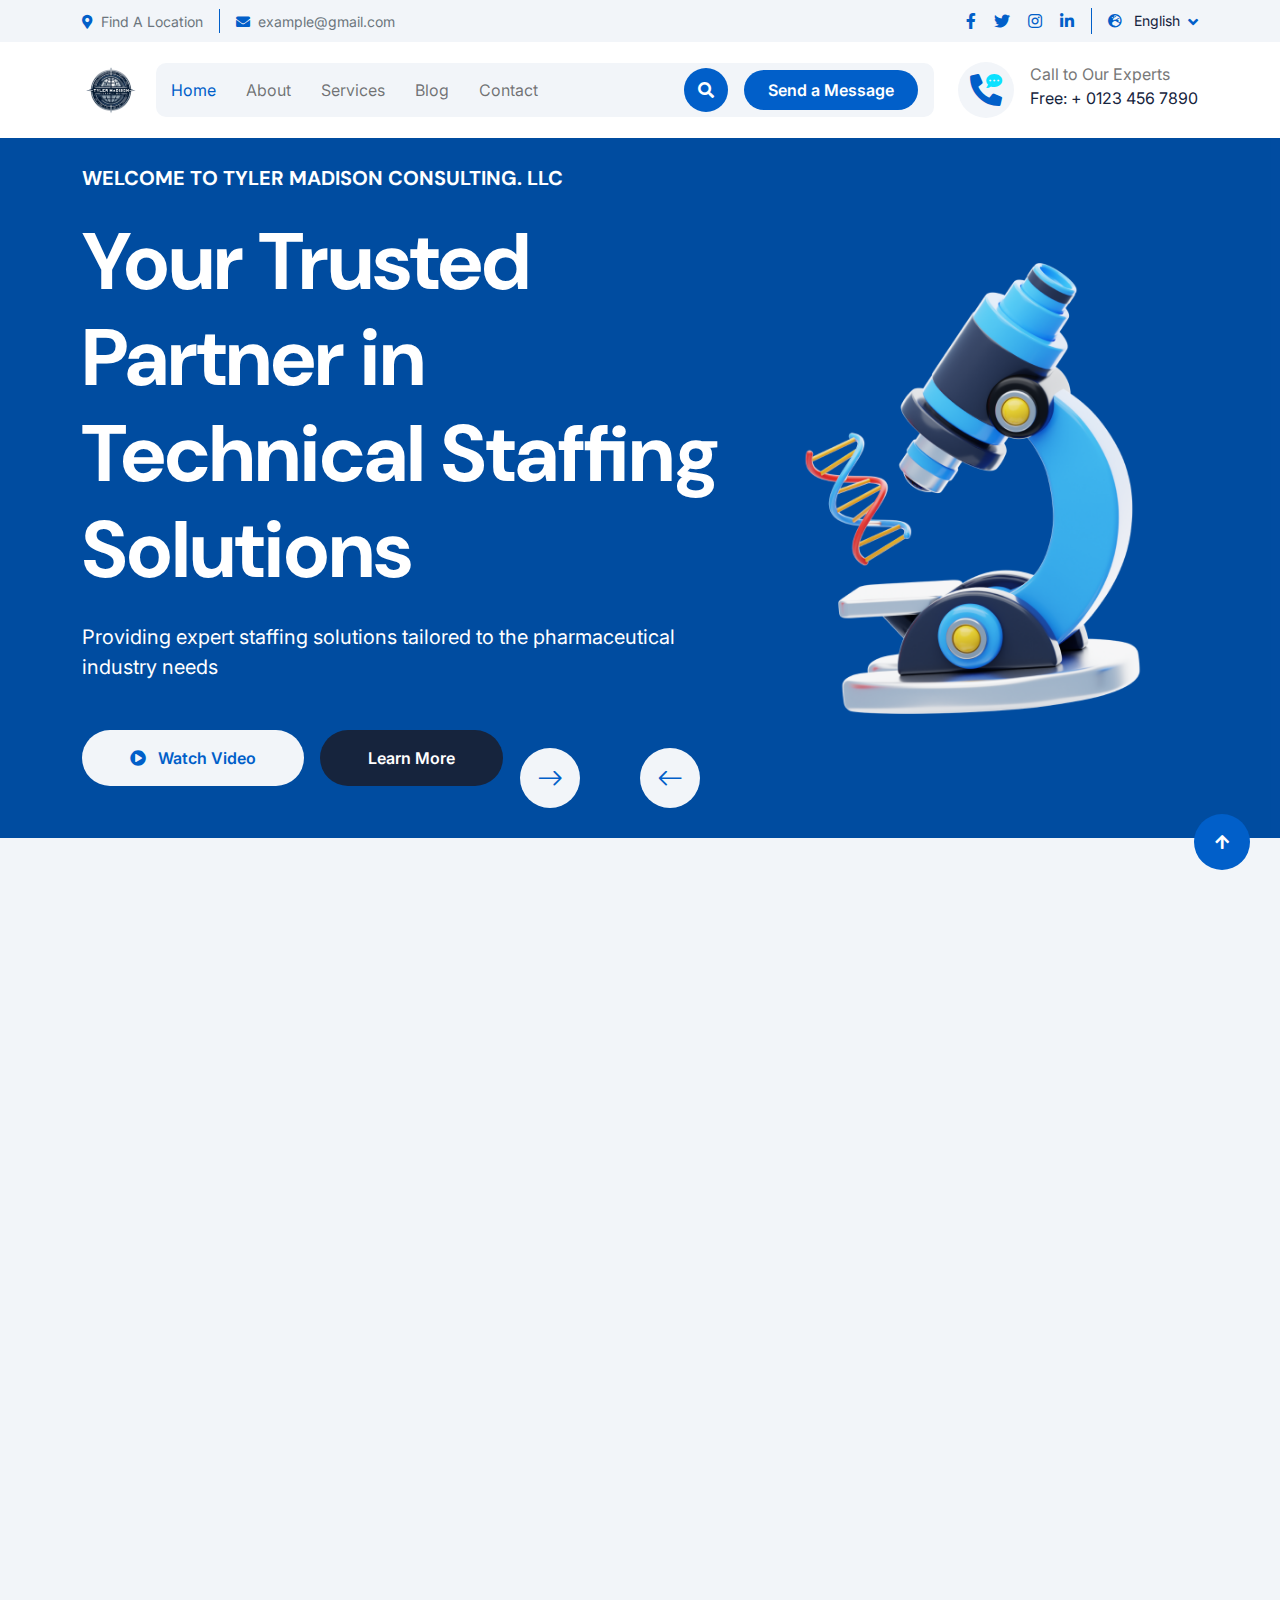
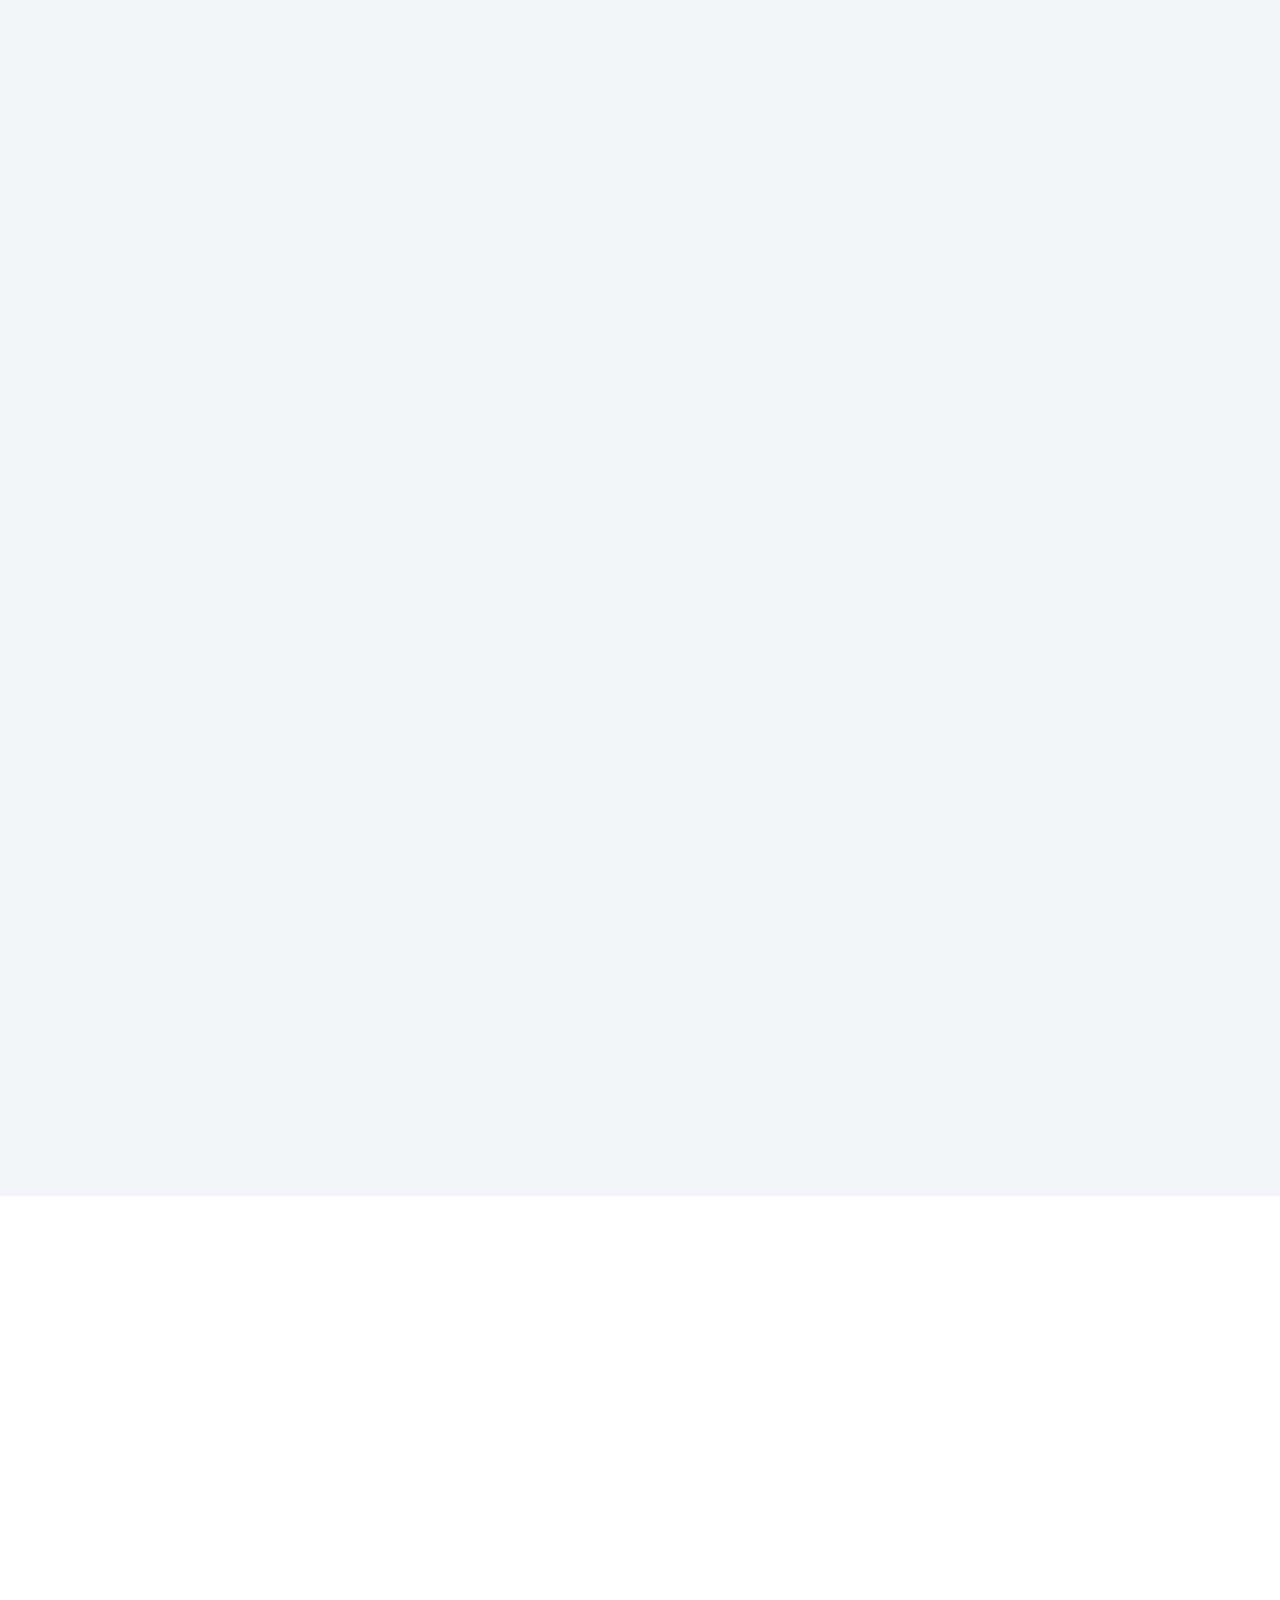
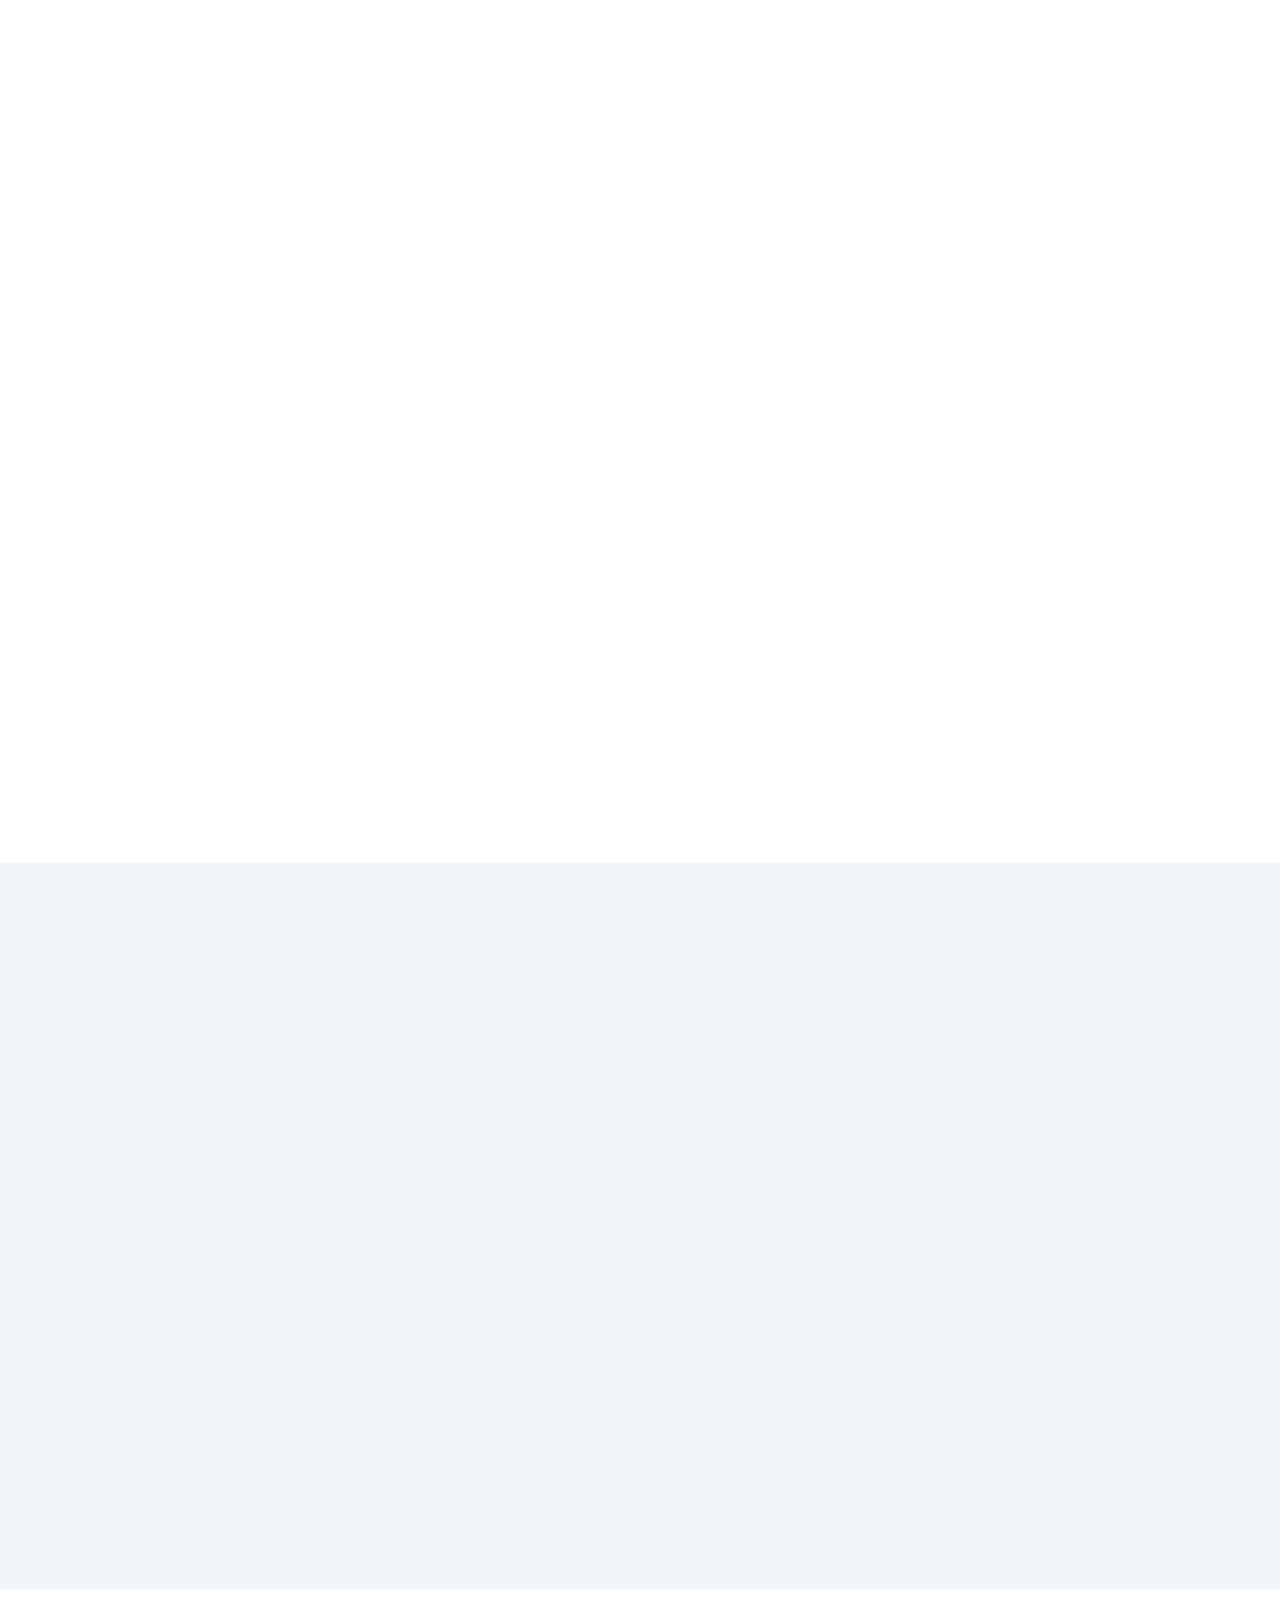
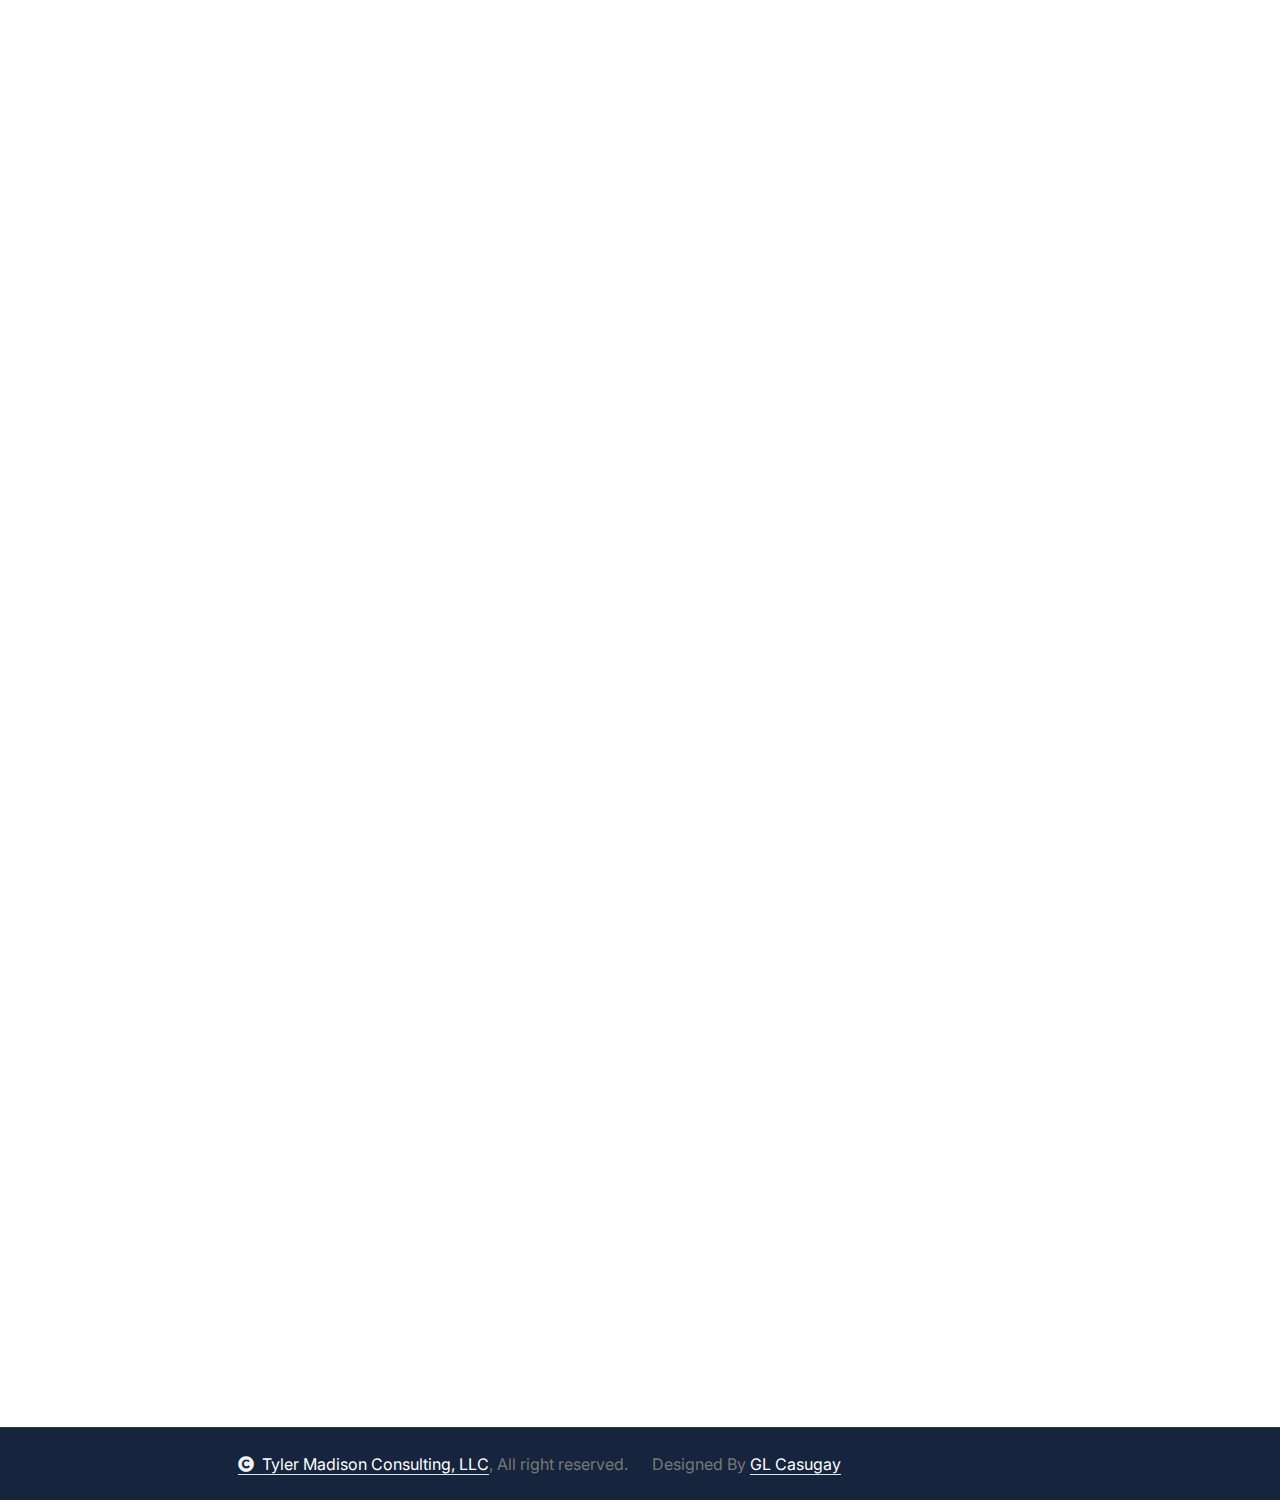
<file: index.html>
<!DOCTYPE html>
<html lang="en">

<head>
    <meta charset="utf-8">
    <title>Tyler Madison Consulting. LLC</title>
    <meta content="width=device-width, initial-scale=1.0" name="viewport">
    <meta content="" name="keywords">
    <meta content="" name="description">

    <!-- Google Web Fonts -->
    <link rel="preconnect" href="https://fonts.googleapis.com">
    <link rel="preconnect" href="https://fonts.gstatic.com" crossorigin>
    <link
        href="https://fonts.googleapis.com/css2?family=DM+Sans:ital,opsz,wght@0,9..40,100..1000;1,9..40,100..1000&family=Inter:slnt,wght@-10..0,100..900&display=swap"
        rel="stylesheet">

    <!-- Icon Font Stylesheet -->
    <link rel="stylesheet" href="https://use.fontawesome.com/releases/v5.15.4/css/all.css" />
    <link href="https://cdn.jsdelivr.net/npm/bootstrap-icons@1.4.1/font/bootstrap-icons.css" rel="stylesheet">

    <!-- Libraries Stylesheet -->
    <link rel="stylesheet" href="lib/animate/animate.min.css" />
    <link href="lib/lightbox/css/lightbox.min.css" rel="stylesheet">
    <link href="lib/owlcarousel/assets/owl.carousel.min.css" rel="stylesheet">


    <!-- Customized Bootstrap Stylesheet -->
    <link href="css/bootstrap.min.css" rel="stylesheet">

    <!-- Template Stylesheet -->
    <link href="css/style.css" rel="stylesheet">
</head>

<body>

    <!-- Spinner Start -->
    <div id="spinner"
        class="show bg-white position-fixed translate-middle w-100 vh-100 top-50 start-50 d-flex align-items-center justify-content-center">
        <div class="spinner-border text-primary" style="width: 3rem; height: 3rem;" role="status">
            <span class="sr-only">Loading...</span>
        </div>
    </div>
    <!-- Spinner End -->

    <!-- Topbar Start -->
    <div class="container-fluid topbar px-0 px-lg-4 bg-light py-2 d-none d-lg-block">
        <div class="container">
            <div class="row gx-0 align-items-center">
                <div class="col-lg-8 text-center text-lg-start mb-lg-0">
                    <div class="d-flex flex-wrap">
                        <div class="border-end border-primary pe-3">
                            <a href="#" class="text-muted small"><i
                                    class="fas fa-map-marker-alt text-primary me-2"></i>Find A Location</a>
                        </div>
                        <div class="ps-3">
                            <a href="mailto:example@gmail.com" class="text-muted small"><i
                                    class="fas fa-envelope text-primary me-2"></i>example@gmail.com</a>
                        </div>
                    </div>
                </div>
                <div class="col-lg-4 text-center text-lg-end">
                    <div class="d-flex justify-content-end">
                        <div class="d-flex border-end border-primary pe-3">
                            <a class="btn p-0 text-primary me-3" href="#"><i class="fab fa-facebook-f"></i></a>
                            <a class="btn p-0 text-primary me-3" href="#"><i class="fab fa-twitter"></i></a>
                            <a class="btn p-0 text-primary me-3" href="#"><i class="fab fa-instagram"></i></a>
                            <a class="btn p-0 text-primary me-0" href="#"><i class="fab fa-linkedin-in"></i></a>
                        </div>
                        <div class="dropdown ms-3">
                            <a href="#" class="dropdown-toggle text-dark" data-bs-toggle="dropdown"><small><i
                                        class="fas fa-globe-europe text-primary me-2"></i> English</small></a>
                            <div class="dropdown-menu rounded">
                                <a href="#" class="dropdown-item">English</a>
                                <a href="#" class="dropdown-item">Bangla</a>
                                <a href="#" class="dropdown-item">French</a>
                                <a href="#" class="dropdown-item">Spanish</a>
                                <a href="#" class="dropdown-item">Arabic</a>
                            </div>
                        </div>
                    </div>
                </div>
            </div>
        </div>
    </div>
    <!-- Topbar End -->

    <!-- Navbar & Hero Start -->
    <div class="container-fluid nav-bar px-0 px-lg-4 py-lg-0">
        <div class="container">
            <nav class="navbar navbar-expand-lg navbar-light">
                <a href="#" class="navbar-brand p-0">
                    <img src="img/TMCOriginal.png" alt="Logo">
                </a>
                <button class="navbar-toggler" type="button" data-bs-toggle="collapse" data-bs-target="#navbarCollapse">
                    <span class="fa fa-bars"></span>
                </button>
                <div class="collapse navbar-collapse" id="navbarCollapse">
                    <div class="navbar-nav mx-0 mx-lg-auto">
                        <a href="#" class="nav-item nav-link active">Home</a>
                        <a href="#" class="nav-item nav-link">About</a>
                        <a href="#" class="nav-item nav-link">Services</a>
                        <a href="#" class="nav-item nav-link">Blog</a>
                        <a href="contact.html" class="nav-item nav-link">Contact</a>
                        <div class="nav-btn px-3">
                            <button class="btn-search btn btn-primary btn-md-square rounded-circle flex-shrink-0"
                                data-bs-toggle="modal" data-bs-target="#searchModal"><i
                                    class="fas fa-search"></i></button>
                            <a href="#" class="btn btn-primary rounded-pill py-2 px-4 ms-3 flex-shrink-0"> Send a Message</a>
                        </div>
                    </div>
                </div>
                <div class="d-none d-xl-flex flex-shrink-0 ps-4">
                    <a href="#" class="btn btn-light btn-lg-square rounded-circle position-relative wow tada"
                        data-wow-delay=".9s">
                        <i class="fa fa-phone-alt fa-2x"></i>
                        <div class="position-absolute" style="top: 7px; right: 12px;">
                            <span><i class="fa fa-comment-dots text-secondary"></i></span>
                        </div>
                    </a>
                    <div class="d-flex flex-column ms-3">
                        <span>Call to Our Experts</span>
                        <a href="tel:+ 0123 456 7890"><span class="text-dark">Free: + 0123 456 7890</span></a>
                    </div>
                </div>
            </nav>
        </div>
    </div>
    <!-- Navbar & Hero End -->

    <!-- Modal Search Start -->
    <div class="modal fade" id="searchModal" tabindex="-1" aria-labelledby="exampleModalLabel" aria-hidden="true">
        <div class="modal-dialog modal-fullscreen">
            <div class="modal-content rounded-0">
                <div class="modal-header">
                    <h5 class="modal-title" id="exampleModalLabel">Search by keyword</h5>
                    <button type="button" class="btn-close" data-bs-dismiss="modal" aria-label="Close"></button>
                </div>
                <div class="modal-body d-flex align-items-center bg-primary">
                    <div class="input-group w-75 mx-auto d-flex">
                        <input type="search" class="form-control p-3" placeholder="keywords"
                            aria-describedby="search-icon-1">
                        <span id="search-icon-1" class="btn bg-light border nput-group-text p-3"><i
                                class="fa fa-search"></i></span>
                    </div>
                </div>
            </div>
        </div>
    </div>
    <!-- Modal Search End -->


    <!-- Carousel Start -->
    <div class="header-carousel owl-carousel">
        <div class="header-carousel-item bg-primary">
            <div class="carousel-caption">
                <div class="container">
                    <div class="row g-4 align-items-center">
                        <div class="col-lg-7 animated fadeInLeft">
                            <div class="text-sm-center text-md-start">
                                <h5 class="text-white text-uppercase fw-bold mb-4">Welcome To Tyler Madison Consulting.
                                    LLC</h5>
                                <h1 class="display-1 text-white mb-4">Your Trusted Partner in Technical Staffing
                                    Solutions</h1>
                                <p class="mb-5 fs-5">Providing expert staffing solutions tailored to the pharmaceutical
                                    industry needs
                                </p>
                                <div class="d-flex justify-content-center justify-content-md-start flex-shrink-0 mb-4">
                                    <a class="btn btn-light rounded-pill py-3 px-4 px-md-5 me-2" href="#"><i
                                            class="fas fa-play-circle me-2"></i> Watch Video</a>
                                    <a class="btn btn-dark rounded-pill py-3 px-4 px-md-5 ms-2" href="#">Learn More</a>
                                </div>
                            </div>
                        </div>
                        <div class="col-lg-5 animated fadeInRight">
                            <div class="calrousel-img" style="object-fit: cover;">
                                <img src="img/carousel1.png" class="img-fluid w-100" alt="">
                            </div>
                        </div>
                    </div>
                </div>
            </div>
        </div>
        <div class="header-carousel-item bg-primary">
            <div class="carousel-caption">
                <div class="container">
                    <div class="row gy-4 gy-lg-0 gx-0 gx-lg-5 align-items-center">
                        <div class="col-lg-5 animated fadeInLeft">
                            <div class="calrousel-img">
                                <img src="img/carousel2.png" class="img-fluid w-100" alt="">
                            </div>
                        </div>
                        <div class="col-lg-7 animated fadeInRight">
                            <div class="text-sm-center text-md-end">
                                <h5 class="text-white text-uppercase fw-bold mb-4">Welcome To Tyler Madison Consulting.
                                    LLC</h5>
                                <h1 class="display-1 text-white mb-4">Your Reliable Partner in Technical Staffing
                                    Excellence</h1>
                                <p class="mb-5 fs-5">Delivering specialized staffing solutions designed to meet the
                                    unique needs of the pharmaceutical industry.
                                </p>
                                <div class="d-flex justify-content-center justify-content-md-end flex-shrink-0 mb-4">
                                    <a class="btn btn-light rounded-pill py-3 px-4 px-md-5 me-2" href="#"><i
                                            class="fas fa-play-circle me-2"></i> Watch Video</a>
                                    <a class="btn btn-dark rounded-pill py-3 px-4 px-md-5 ms-2" href="#">Learn More</a>
                                </div>
                            </div>
                        </div>
                    </div>
                </div>
            </div>
        </div>
    </div>
    <!-- Carousel End -->

    <!-- About Start -->
    <div class="container-fluid bg-light about py-5">
        <div class="container py-5">
            <div class="text-center mx-auto pb-5 wow fadeInUp" data-wow-delay="0.2s" style="max-width: 800px;">
                <h4 class="text-primary">About Us</h4>
                <h1 class="display-4 mb-4">Empowering Businesses with Expert Technical Talent</h1>
                <p class="mb-0">At Tyler Madison Consulting, LLC, we bridge the gap between businesses and top-tier
                    professionals, delivering tailored staffing solutions that drive innovation, efficiency, and
                    success.
                </p>
            </div>
            <div class="row g-5">
                <div class="col-xl-7 wow fadeInLeft" data-wow-delay="0.2s">
                    <div class="about-item-content bg-white rounded p-5 h-100">
                        <h4 class="text-primary">About Our Company</h4>
                        <h3 class="display-6 mb-4">Connecting Talent with Opportunity</h3>
                        <p>At Tyler Madison Consulting, LLC, we specialize in providing expert technical consulting
                            staffing solutions tailored to meet the unique needs of each client. Founded with a passion
                            for delivering high-quality, results-driven services, our mission is to connect businesses
                            with top-tier professionals who can help drive innovation, efficiency, and growth.
                        </p>
                        <p>At Tyler Madison Consulting, LLC, we don’t just fill positions—we help you build a strong,
                            efficient, and forward-thinking workforce that drives success.
                        </p>
                        <hr>
                        <p class="text-dark"><i class="fa fa-check text-primary me-3"></i>We Connect You with Top Talent
                        </p>
                        <p class="text-dark"><i class="fa fa-check text-primary me-3"></i>We Help You Scale Efficiently
                        </p>
                        <p class="text-dark mb-4"><i class="fa fa-check text-primary me-3"></i>We Streamline Your Hiring
                            Process</p>
                        <a class="btn btn-primary rounded-pill py-3 px-5" href="#">We Ensure the Perfect Fit </a>
                    </div>
                </div>
                <div class="col-xl-5 wow fadeInRight" data-wow-delay="0.2s">
                    <div class="bg-white rounded p-5 h-100">
                        <div class="row g-4 justify-content-center">
                            <div class="col-12">
                                <div class="rounded bg-light">
                                    <img src="img/about-1.png" class="img-fluid rounded w-100" alt="">
                                </div>
                            </div>
                            <div class="col-sm-6">
                                <div class="counter-item bg-light rounded p-3 h-100">
                                    <div class="counter-counting">
                                        <span class="text-primary fs-2 fw-bold" data-toggle="counter-up">129</span>
                                        <span class="h1 fw-bold text-primary">+</span>
                                    </div>
                                    <h4 class="mb-0 text-dark">Staff Hired</h4>
                                </div>
                            </div>
                            <div class="col-sm-6">
                                <div class="counter-item bg-light rounded p-3 h-100">
                                    <div class="counter-counting">
                                        <span class="text-primary fs-2 fw-bold" data-toggle="counter-up">99</span>
                                        <span class="h1 fw-bold text-primary">+</span>
                                    </div>
                                    <h4 class="mb-0 text-dark">Awards WON</h4>
                                </div>
                            </div>
                            <div class="col-sm-6">
                                <div class="counter-item bg-light rounded p-3 h-100">
                                    <div class="counter-counting">
                                        <span class="text-primary fs-2 fw-bold" data-toggle="counter-up">556</span>
                                        <span class="h1 fw-bold text-primary">+</span>
                                    </div>
                                    <h4 class="mb-0 text-dark">Skilled Agents</h4>
                                </div>
                            </div>
                            <div class="col-sm-6">
                                <div class="counter-item bg-light rounded p-3 h-100">
                                    <div class="counter-counting">
                                        <span class="text-primary fs-2 fw-bold" data-toggle="counter-up">967</span>
                                        <span class="h1 fw-bold text-primary">+</span>
                                    </div>
                                    <h4 class="mb-0 text-dark">Team Members</h4>
                                </div>
                            </div>
                        </div>
                    </div>
                </div>
            </div>
        </div>
    </div>
    <!-- About End -->

    <!-- Feature Start -->
    <div class="container-fluid feature bg-light">
        <div class="container py-5">
            <div class="text-center mx-auto pb-5 wow fadeInUp" data-wow-delay="0.2s" style="max-width: 800px;">
                <h4 class="text-primary">Our Features</h4>
                <h1 class="display-4 mb-4">Why Choose Tyler Madison Consulting?</h1>
                <p class="mb-0">We go beyond staffing—we build strong, strategic workforce solutions that drive business
                    success.
                </p>
            </div>
            <div class="row g-4">
                <div class="col-md-6 col-lg-6 col-xl-3 wow fadeInUp" data-wow-delay="0.2s">
                    <div class="feature-item p-4 pt-0">
                        <div class="feature-icon p-4 mb-4">
                            <i class="fa fa-heartbeat fa-3x"></i>
                        </div>
                        <h4 class="mb-4"> Tailored Staffing Solutions </h4>
                        <p class="mb-4">Whether you need temporary, project-based, or full-time hires, we provide the
                            right talent to meet your unique business needs.
                        </p>
                        <a class="btn btn-primary rounded-pill py-2 px-4" href="#">Learn More</a>
                    </div>
                </div>
                <div class="col-md-6 col-lg-6 col-xl-3 wow fadeInUp" data-wow-delay="0.4s">
                    <div class="feature-item p-4 pt-0">
                        <div class="feature-icon p-4 mb-4">
                            <i class="fa fa-plus-square fa-3x"></i>
                        </div>
                        <h4 class="mb-4"> Industry-Specific Expertise</h4>
                        <p class="mb-4">Our consultants specialize in IT, engineering, cybersecurity, pharmaceuticals,
                            and more, ensuring top-tier talent for every sector.
                        </p>
                        <a class="btn btn-primary rounded-pill py-2 px-4" href="#">Learn More</a>
                    </div>
                </div>
                <div class="col-md-6 col-lg-6 col-xl-3 wow fadeInUp" data-wow-delay="0.6s">
                    <div class="feature-item p-4 pt-0">
                        <div class="feature-icon p-4 mb-4">
                            <i class="fa fa-stethoscope fa-3x"></i>
                        </div>
                        <h4 class="mb-4">Efficient & Cost-Effective Hiring </h4>
                        <p class="mb-4">Save time and resources with our streamlined recruitment process, delivering
                            qualified professionals quickly and efficiently.
                        </p>
                        <a class="btn btn-primary rounded-pill py-2 px-4" href="#">Learn More</a>
                    </div>
                </div>
                <div class="col-md-6 col-lg-6 col-xl-3 wow fadeInUp" data-wow-delay="0.8s">
                    <div class="feature-item p-4 pt-0">
                        <div class="feature-icon p-4 mb-4">
                            <i class="fa fa-medkit fa-3x"></i>
                        </div>
                        <h4 class="mb-4">Seamless Talent Integration</h4>
                        <p class="mb-4">We don’t just fill positions—we ensure a perfect match for your company culture,
                            goals, and long-term success.
                        </p>
                        <a class="btn btn-primary rounded-pill py-2 px-4" href="#">Learn More</a>
                    </div>
                </div>
            </div>
        </div>
    </div>
    <!-- Feature End -->

    <!-- Service Start -->
    <div class="container-fluid service py-5">
        <div class="container py-5">
            <div class="text-center mx-auto pb-5 wow fadeInUp" data-wow-delay="0.2s" style="max-width: 800px;">
                <h4 class="text-primary">Our Services</h4>
                <h1 class="display-4 mb-4">Expert Staffing Solutions for Your Business</h1>
                <p class="mb-0">At Tyler Madison Consulting, LLC, we provide specialized staffing solutions to help
                    businesses find top-tier talent efficiently. Whether you need short-term expertise or long-term
                    workforce solutions, we’ve got you covered.
                </p>
            </div>
            <div class="row g-4 justify-content-center">
                <div class="col-md-6 col-lg-6 col-xl-3 wow fadeInUp" data-wow-delay="0.2s">
                    <div class="service-item">
                        <div class="service-img">
                            <img src="img/1.png" class="img-fluid rounded-top w-100" alt="">
                            <div class="service-icon p-3">
                                <i class="fa fa-users fa-2x"></i>
                            </div>
                        </div>
                        <div class="service-content p-4">
                            <div class="service-content-inner">
                                <a href="#" class="d-inline-block h4 mb-4">Temporary & Project-Based Staffing</a>
                                <p class="mb-4">Need experts for a short-term project? We provide skilled professionals
                                    to fill gaps and support your business without long-term commitments.</p>
                                <a class="btn btn-primary rounded-pill py-2 px-4" href="#">Read More</a>
                            </div>
                        </div>
                    </div>
                </div>
                <div class="col-md-6 col-lg-6 col-xl-3 wow fadeInUp" data-wow-delay="0.4s">
                    <div class="service-item">
                        <div class="service-img">
                            <img src="img/2.png" class="img-fluid rounded-top w-100" alt="">
                            <div class="service-icon p-3">
                                <i class="fa fa-hospital fa-2x"></i>
                            </div>
                        </div>
                        <div class="service-content p-4">
                            <div class="service-content-inner">
                                <a href="#" class="d-inline-block h4 mb-4">Long-Term Consulting & Contract Staffing</a>
                                <p class="mb-4">For businesses seeking dedicated professionals on a contract basis, we
                                    offer highly qualified consultants who integrate seamlessly into your team.</p>
                                <a class="btn btn-primary rounded-pill py-2 px-4" href="#">Read More</a>
                            </div>
                        </div>
                    </div>
                </div>
                <div class="col-md-6 col-lg-6 col-xl-3 wow fadeInUp" data-wow-delay="0.6s">
                    <div class="service-item">
                        <div class="service-img">
                            <img src="img/3.png" class="img-fluid rounded-top w-100" alt="">
                            <div class="service-icon p-3">
                                <i class="fa fa-user-md fa-2x"></i>
                            </div>
                        </div>
                        <div class="service-content p-4">
                            <div class="service-content-inner">
                                <a href="#" class="d-inline-block h4 mb-4">Direct Hire & Permanent Placement</a>
                                <p class="mb-4">Finding the right full-time employee can be challenging. Our direct hire
                                    solutions ensure you get top talent that fits your company culture and long-term
                                    goals.</p>
                                <a class="btn btn-primary rounded-pill py-2 px-4" href="#">Read More</a>
                            </div>
                        </div>
                    </div>
                </div>
                <div class="col-md-6 col-lg-6 col-xl-3 wow fadeInUp" data-wow-delay="0.8s">
                    <div class="service-item">
                        <div class="service-img">
                            <img src="img/4.png" class="img-fluid rounded-top w-100" alt="">
                            <div class="service-icon p-3">
                                <i class="fa fa-heart fa-2x"></i>
                            </div>
                        </div>
                        <div class="service-content p-4">
                            <div class="service-content-inner">
                                <a href="#" class="d-inline-block h4 mb-4">Custom Workforce Solutions</a>
                                <p class="mb-4">Every business has unique needs. We create tailored staffing strategies
                                    to provide flexible, scalable solutions that align with your business objectives.
                                </p>
                                <a class="btn btn-primary rounded-pill py-2 px-4" href="#">Read More</a>
                            </div>
                        </div>
                    </div>
                </div>
                <div class="col-12 text-center wow fadeInUp" data-wow-delay="0.2s">
                    <a href="#" class="d-inline-block h4 mb-4"> Let’s find the right talent for your business. Contact
                        Us today!</a><br>
                    <a class="btn btn-primary rounded-pill py-3 px-5" href="#">More Services</a>
                </div>
            </div>
        </div>
    </div>
    <!-- Service End -->

    <!-- FAQs Start -->
    <div class="container-fluid faq-section bg-light py-5">
        <div class="container py-5">
            <div class="row g-5 align-items-center">
                <div class="col-xl-6 wow fadeInLeft" data-wow-delay="0.2s">
                    <div class="h-100">
                        <div class="mb-5">
                            <h4 class="text-primary">Some Important FAQ's</h4>
                            <h1 class="display-4 mb-0">Common Frequently Asked Questions</h1>
                        </div>
                        <div class="accordion" id="accordionExample">
                            <div class="accordion-item">
                                <h2 class="accordion-header" id="headingOne">
                                    <button class="accordion-button border-0" type="button" data-bs-toggle="collapse"
                                        data-bs-target="#collapseOne" aria-expanded="true" aria-controls="collapseOne">
                                        Q: What industries do you specialize in?
                                    </button>
                                </h2>
                                <div id="collapseOne" class="accordion-collapse collapse show active"
                                    aria-labelledby="headingOne" data-bs-parent="#accordionExample">
                                    <div class="accordion-body rounded">
                                        A: We provide staffing solutions across various industries, including IT, engineering, software development, cybersecurity, pharmaceuticals, and business services.
                                    </div>
                                </div>
                            </div>
                            <div class="accordion-item">
                                <h2 class="accordion-header" id="headingTwo">
                                    <button class="accordion-button collapsed" type="button" data-bs-toggle="collapse"
                                        data-bs-target="#collapseTwo" aria-expanded="false" aria-controls="collapseTwo">
                                        Q: Do you offer both temporary and full-time staffing solutions?
                                    </button>
                                </h2>
                                <div id="collapseTwo" class="accordion-collapse collapse" aria-labelledby="headingTwo"
                                    data-bs-parent="#accordionExample">
                                    <div class="accordion-body">
                                        A: Yes! We provide temporary, project-based, contract, and direct-hire placements to match your specific business needs.
                                    </div>
                                </div>
                            </div>
                            <div class="accordion-item">
                                <h2 class="accordion-header" id="headingThree">
                                    <button class="accordion-button collapsed" type="button" data-bs-toggle="collapse"
                                        data-bs-target="#collapseThree" aria-expanded="false"
                                        aria-controls="collapseThree">
                                        Q: How do you ensure the right fit for my company?
                                    </button>
                                </h2>
                                <div id="collapseThree" class="accordion-collapse collapse"
                                    aria-labelledby="headingThree" data-bs-parent="#accordionExample">
                                    <div class="accordion-body">
                                        A: We take the time to understand your company’s culture, goals, and requirements to match you with professionals who align with your business vision.
                                    </div>
                                </div>
                            </div>
                        </div>
                    </div>
                </div>
                <div class="col-xl-6 wow fadeInRight" data-wow-delay="0.4s">
                    <img src="img/faq.png" class="img-fluid w-100" alt="">
                </div>
            </div>
        </div>
    </div>
    <!-- FAQs End -->

    <!-- Testimonial Start -->
    <div class="container-fluid testimonial py-5">
        <div class="container py-5">
            <div class="text-center mx-auto pb-5 wow fadeInUp" data-wow-delay="0.2s" style="max-width: 800px;">
                <h4 class="text-primary">What Our Clients Say</h4>
                <h1 class="display-4 mb-4">Proven Results, Trusted Partnerships</h1>
                <p class="mb-0">We take pride in helping businesses build strong, efficient teams. Here’s what our clients have to say about working with Tyler Madison Consulting, LLC.
                </p>
            </div>
            <div class="owl-carousel testimonial-carousel wow fadeInUp" data-wow-delay="0.2s">
                <div class="testimonial-item bg-light rounded">
                    <div class="row g-0">
                        <div class="col-4  col-lg-4 col-xl-3">
                            <div class="h-100">
                                <img src="img/testimonial-1.jpg" class="img-fluid h-100 rounded"
                                    style="object-fit: cover;" alt="">
                            </div>
                        </div>
                        <div class="col-8 col-lg-8 col-xl-9">
                            <div class="d-flex flex-column my-auto text-start p-4">
                                <h4 class="text-dark mb-0">John D.,</h4>
                                <p class="mb-3">IT Director</p>
                                <div class="d-flex text-primary mb-3">
                                    <i class="fas fa-star"></i>
                                    <i class="fas fa-star"></i>
                                    <i class="fas fa-star"></i>
                                    <i class="fas fa-star"></i>
                                    <i class="fas fa-star"></i>
                                </div>
                                <p class="mb-0">“Tyler Madison Consulting helped us find top IT specialists in record time. Their expertise and commitment are unmatched!”
                                </p>
                            </div>
                        </div>
                    </div>
                </div>
                <div class="testimonial-item bg-light rounded">
                    <div class="row g-0">
                        <div class="col-4  col-lg-4 col-xl-3">
                            <div class="h-100">
                                <img src="img/testimonial-3.jpg" class="img-fluid h-100 rounded"
                                    style="object-fit: cover;" alt="">
                            </div>
                        </div>
                        <div class="col-8 col-lg-8 col-xl-9">
                            <div class="d-flex flex-column my-auto text-start p-4">
                                <h4 class="text-dark mb-0">Sarah M.,</h4>
                                <p class="mb-3">HR Manager</p>
                                <div class="d-flex text-primary mb-3">
                                    <i class="fas fa-star"></i>
                                    <i class="fas fa-star"></i>
                                    <i class="fas fa-star"></i>
                                    <i class="fas fa-star"></i>
                                    <i class="fas fa-star text-body"></i>
                                </div>
                                <p class="mb-0">“A game-changer for our hiring process! We now have a strong, efficient team thanks to their tailored staffing solutions.”
                                </p>
                            </div>
                        </div>
                    </div>
                </div>
                <div class="testimonial-item bg-light rounded">
                    <div class="row g-0">
                        <div class="col-4  col-lg-4 col-xl-3">
                            <div class="h-100">
                                <img src="img/testimonial-2.jpg" class="img-fluid h-100 rounded"
                                    style="object-fit: cover;" alt="">
                            </div>
                        </div>
                        <div class="col-8 col-lg-8 col-xl-9">
                            <div class="d-flex flex-column my-auto text-start p-4">
                                <h4 class="text-dark mb-0">David R.,</h4>
                                <p class="mb-3">Engineering Lead</p>
                                <div class="d-flex text-primary mb-3">
                                    <i class="fas fa-star"></i>
                                    <i class="fas fa-star"></i>
                                    <i class="fas fa-star"></i>
                                    <i class="fas fa-star text-body"></i>
                                    <i class="fas fa-star text-body"></i>
                                </div>
                                <p class="mb-0">“Their attention to detail and dedication to finding the right fit for our company culture made all the difference.”
                                </p>
                            </div>
                        </div>
                    </div>
                </div>
            </div>
        </div>
    </div>
    <!-- Testimonial End -->

    <!-- Footer Start -->
    <div class="container-fluid footer py-5 wow fadeIn" data-wow-delay="0.2s">
        <div class="container py-5">
            <div class="row g-5">
                <div class="col-xl-9">
                    <div class="mb-5">
                        <div class="row g-4">
                            <div class="col-md-6 col-lg-6 col-xl-5">
                                <div class="footer-item">
                                    <a href="index.html" class="p-0">
                                        <img src="img/TMCOriginal.png " style="width:150px;height:auto;" alt="Logo"> 
                                    </a>
                                    <p class="text-white mb-4">Dolor amet sit justo amet elitr clita ipsum elitr
                                        est.Lorem ipsum dolor sit amet, consectetur adipiscing...</p>
                                    <div class="footer-btn d-flex">
                                        <a class="btn btn-md-square rounded-circle me-3" href="#"><i
                                                class="fab fa-facebook-f"></i></a>
                                        <a class="btn btn-md-square rounded-circle me-3" href="#"><i
                                                class="fab fa-twitter"></i></a>
                                        <a class="btn btn-md-square rounded-circle me-3" href="#"><i
                                                class="fab fa-instagram"></i></a>
                                        <a class="btn btn-md-square rounded-circle me-0" href="#"><i
                                                class="fab fa-linkedin-in"></i></a>
                                    </div>
                                </div>
                            </div>
                            <div class="col-md-6 col-lg-6 col-xl-3">
                                <div class="footer-item">
                                    <h4 class="text-white mb-4">Useful Links</h4>
                                    <a href="#"><i class="fas fa-angle-right me-2"></i> About Us</a>
                                    <a href="#"><i class="fas fa-angle-right me-2"></i> Features</a>
                                    <a href="#"><i class="fas fa-angle-right me-2"></i> Services</a>
                                    <a href="#"><i class="fas fa-angle-right me-2"></i> FAQ's</a>
                                    <a href="#"><i class="fas fa-angle-right me-2"></i> Blogs</a>
                                    <a href="#"><i class="fas fa-angle-right me-2"></i> Contact</a>
                                </div>
                            </div>
                            <div class="col-md-6 col-lg-6 col-xl-4">
                                <div class="footer-item">
                                    <h4 class="mb-4 text-white">Instagram</h4>
                                    <div class="row g-3">
                                        <div class="col-4">
                                            <div class="footer-instagram rounded">
                                                <img src="img/instagram-footer-1.jpg" class="img-fluid w-100" alt="">
                                                <div class="footer-search-icon">
                                                    <a href="img/instagram-footer-1.jpg"
                                                        data-lightbox="footerInstagram-1" class="my-auto"><i
                                                            class="fas fa-link text-white"></i></a>
                                                </div>
                                            </div>
                                        </div>
                                        <div class="col-4">
                                            <div class="footer-instagram rounded">
                                                <img src="img/instagram-footer-2.jpg" class="img-fluid w-100" alt="">
                                                <div class="footer-search-icon">
                                                    <a href="img/instagram-footer-2.jpg"
                                                        data-lightbox="footerInstagram-2" class="my-auto"><i
                                                            class="fas fa-link text-white"></i></a>
                                                </div>
                                            </div>
                                        </div>
                                        <div class="col-4">
                                            <div class="footer-instagram rounded">
                                                <img src="img/instagram-footer-3.jpg" class="img-fluid w-100" alt="">
                                                <div class="footer-search-icon">
                                                    <a href="img/instagram-footer-3.jpg"
                                                        data-lightbox="footerInstagram-3" class="my-auto"><i
                                                            class="fas fa-link text-white"></i></a>
                                                </div>
                                            </div>
                                        </div>
                                        <div class="col-4">
                                            <div class="footer-instagram rounded">
                                                <img src="img/instagram-footer-4.jpg" class="img-fluid w-100" alt="">
                                                <div class="footer-search-icon">
                                                    <a href="img/instagram-footer-4.jpg"
                                                        data-lightbox="footerInstagram-4" class="my-auto"><i
                                                            class="fas fa-link text-white"></i></a>
                                                </div>
                                            </div>
                                        </div>
                                        <div class="col-4">
                                            <div class="footer-instagram rounded">
                                                <img src="img/instagram-footer-5.jpg" class="img-fluid w-100" alt="">
                                                <div class="footer-search-icon">
                                                    <a href="img/instagram-footer-5.jpg"
                                                        data-lightbox="footerInstagram-5" class="my-auto"><i
                                                            class="fas fa-link text-white"></i></a>
                                                </div>
                                            </div>
                                        </div>
                                        <div class="col-4">
                                            <div class="footer-instagram rounded">
                                                <img src="img/instagram-footer-6.jpg" class="img-fluid w-100" alt="">
                                                <div class="footer-search-icon">
                                                    <a href="img/instagram-footer-6.jpg"
                                                        data-lightbox="footerInstagram-6" class="my-auto"><i
                                                            class="fas fa-link text-white"></i></a>
                                                </div>
                                            </div>
                                        </div>
                                    </div>
                                </div>
                            </div>
                        </div>
                    </div>
                    <div class="pt-5" style="border-top: 1px solid rgba(255, 255, 255, 0.08);">
                        <div class="row g-0">
                            <div class="col-12">
                                <div class="row g-4">
                                    <div class="col-lg-6 col-xl-4">
                                        <div class="d-flex">
                                            <div class="btn-xl-square bg-primary text-white rounded p-4 me-4">
                                                <i class="fas fa-map-marker-alt fa-2x"></i>
                                            </div>
                                            <div>
                                                <h4 class="text-white">Address</h4>
                                                <p class="mb-0">123 Street New York.USA</p>
                                            </div>
                                        </div>
                                    </div>
                                    <div class="col-lg-6 col-xl-4">
                                        <div class="d-flex">
                                            <div class="btn-xl-square bg-primary text-white rounded p-4 me-4">
                                                <i class="fas fa-envelope fa-2x"></i>
                                            </div>
                                            <div>
                                                <h4 class="text-white">Mail Us</h4>
                                                <p class="mb-0">info@example.com</p>
                                            </div>
                                        </div>
                                    </div>
                                    <div class="col-lg-6 col-xl-4">
                                        <div class="d-flex">
                                            <div class="btn-xl-square bg-primary text-white rounded p-4 me-4">
                                                <i class="fa fa-phone-alt fa-2x"></i>
                                            </div>
                                            <div>
                                                <h4 class="text-white">Telephone</h4>
                                                <p class="mb-0">(+012) 3456 7890</p>
                                            </div>
                                        </div>
                                    </div>
                                </div>
                            </div>
                        </div>
                    </div>
                </div>

                <div class="col-xl-3">
                    <div class="footer-item">
                        <h4 class="text-white mb-4">Newsletter</h4>
                        <p class="text-white mb-3">Dolor amet sit justo amet elitr clita ipsum elitr est.Lorem ipsum
                            dolor sit amet, consectetur adipiscing elit.</p>
                        <div class="position-relative rounded-pill mb-4">
                            <input class="form-control rounded-pill w-100 py-3 ps-4 pe-5" type="text"
                                placeholder="Enter your email">
                            <button type="button"
                                class="btn btn-primary rounded-pill position-absolute top-0 end-0 py-2 mt-2 me-2">SignUp</button>
                        </div>
                        <div class="d-flex flex-shrink-0">
                            <div class="footer-btn">
                                <a href="#" class="btn btn-lg-square rounded-circle position-relative wow tada"
                                    data-wow-delay=".9s">
                                    <i class="fa fa-phone-alt fa-2x"></i>
                                    <div class="position-absolute" style="top: 2px; right: 12px;">
                                        <span><i class="fa fa-comment-dots text-secondary"></i></span>
                                    </div>
                                </a>
                            </div>
                            <div class="d-flex flex-column ms-3 flex-shrink-0">
                                <span>Call to Our Experts</span>
                                <a href="tel:+ 0123 456 7890"><span class="text-white">Free: + 0123 456 7890</span></a>
                            </div>
                        </div>
                    </div>
                </div>
            </div>
        </div>
    </div>
    <!-- Footer End -->

    <!-- Copyright Start -->
    <div class="container-fluid copyright py-4">
        <div class="container">
            <div class="row g-4 align-items-center">
                <div class="col-md-6 text-center text-md-end mb-md-0">
                    <span class="text-body"><a href="#" class="border-bottom text-white"><i
                                class="fas fa-copyright text-light me-2"></i>Tyler Madison Consulting, LLC</a>, All right
                        reserved.</span>
                </div>
                <div class="col-md-6 text-center text-md-start text-body">
                    Designed By <a class="border-bottom text-white" href="https://casugayportfolio.my.canva.site/">GL Casugay</a>
                </div>
            </div>
        </div>
    </div>
    <!-- Copyright End -->


    <!-- Back to Top -->
    <a href="#" class="btn btn-primary btn-lg-square rounded-circle back-to-top"><i class="fa fa-arrow-up"></i></a>


    <!-- JavaScript Libraries -->
    <script src="https://ajax.googleapis.com/ajax/libs/jquery/3.6.4/jquery.min.js"></script>
    <script src="https://cdn.jsdelivr.net/npm/bootstrap@5.0.0/dist/js/bootstrap.bundle.min.js"></script>
    <script src="lib/wow/wow.min.js"></script>
    <script src="lib/easing/easing.min.js"></script>
    <script src="lib/waypoints/waypoints.min.js"></script>
    <script src="lib/counterup/counterup.min.js"></script>
    <script src="lib/lightbox/js/lightbox.min.js"></script>
    <script src="lib/owlcarousel/owl.carousel.min.js"></script>


    <!-- Template Javascript -->
    <script src="js/main.js"></script>
</body>

</html>
</file>
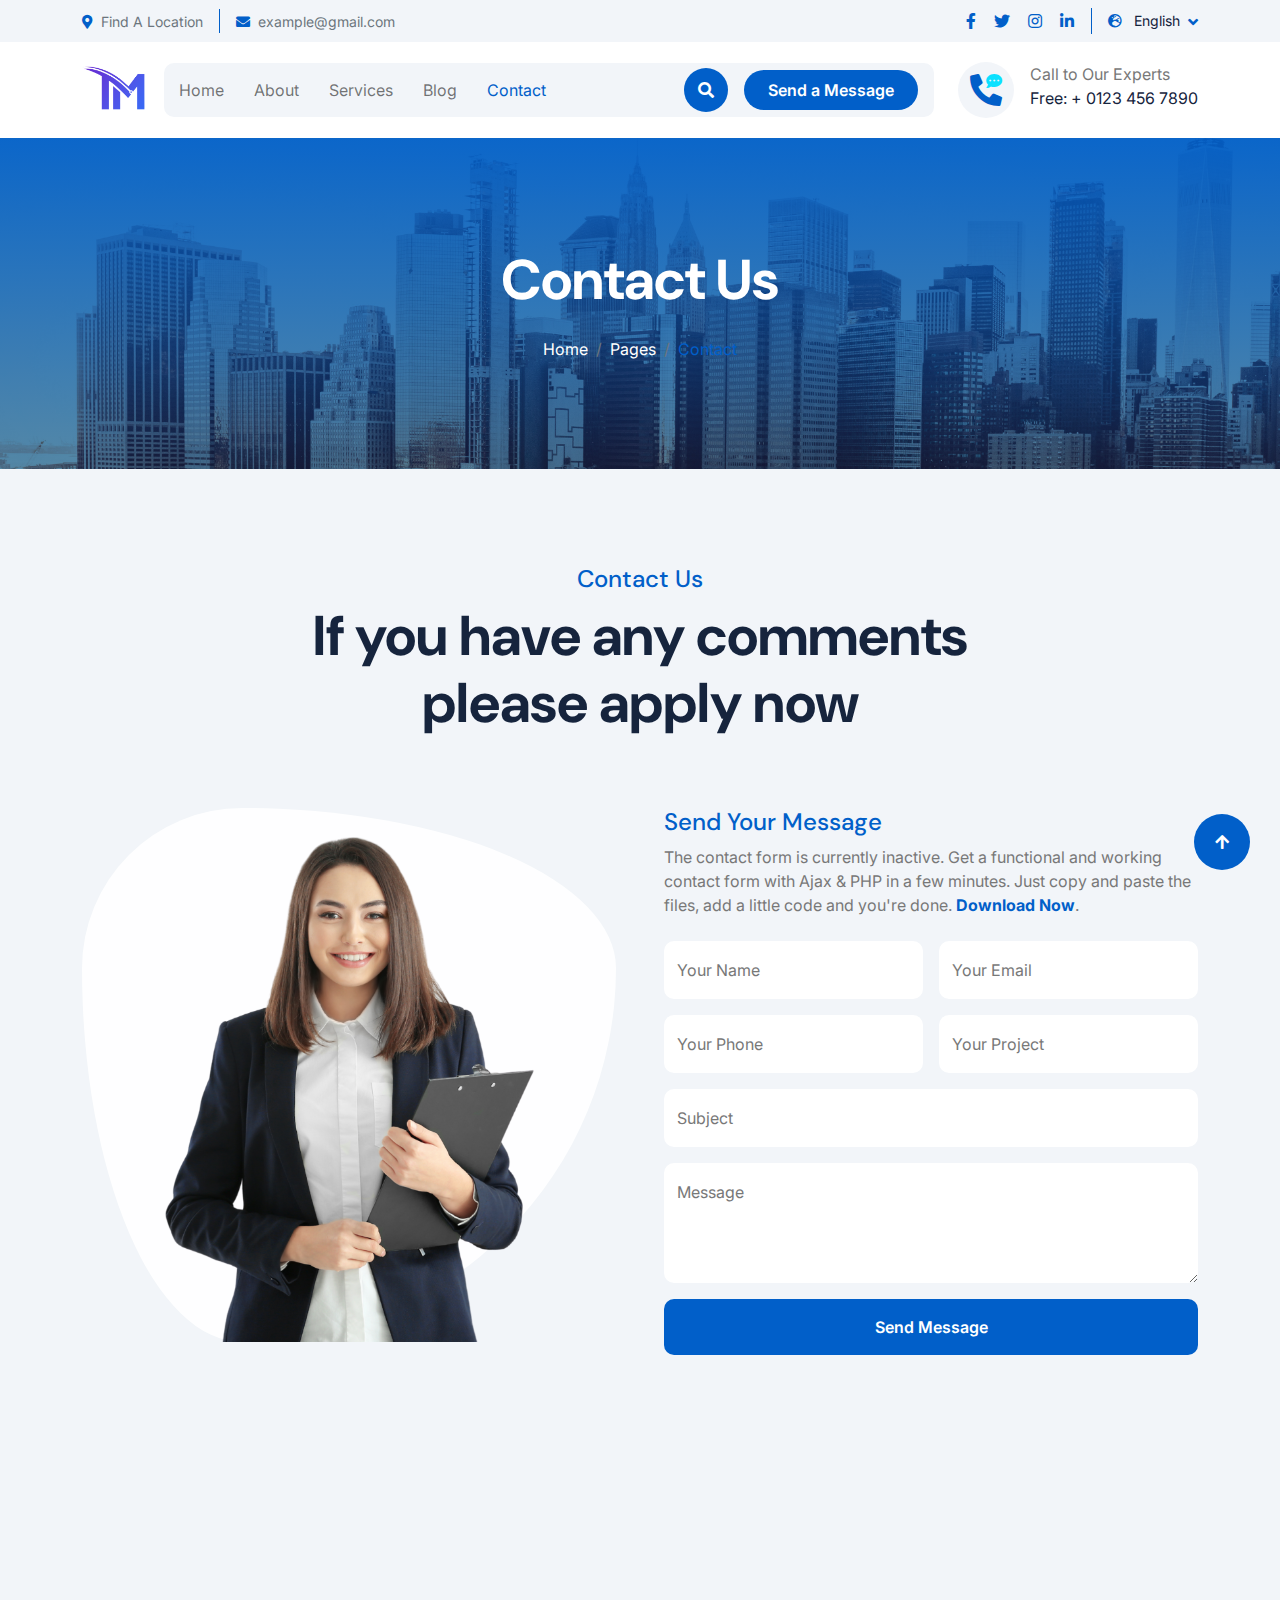
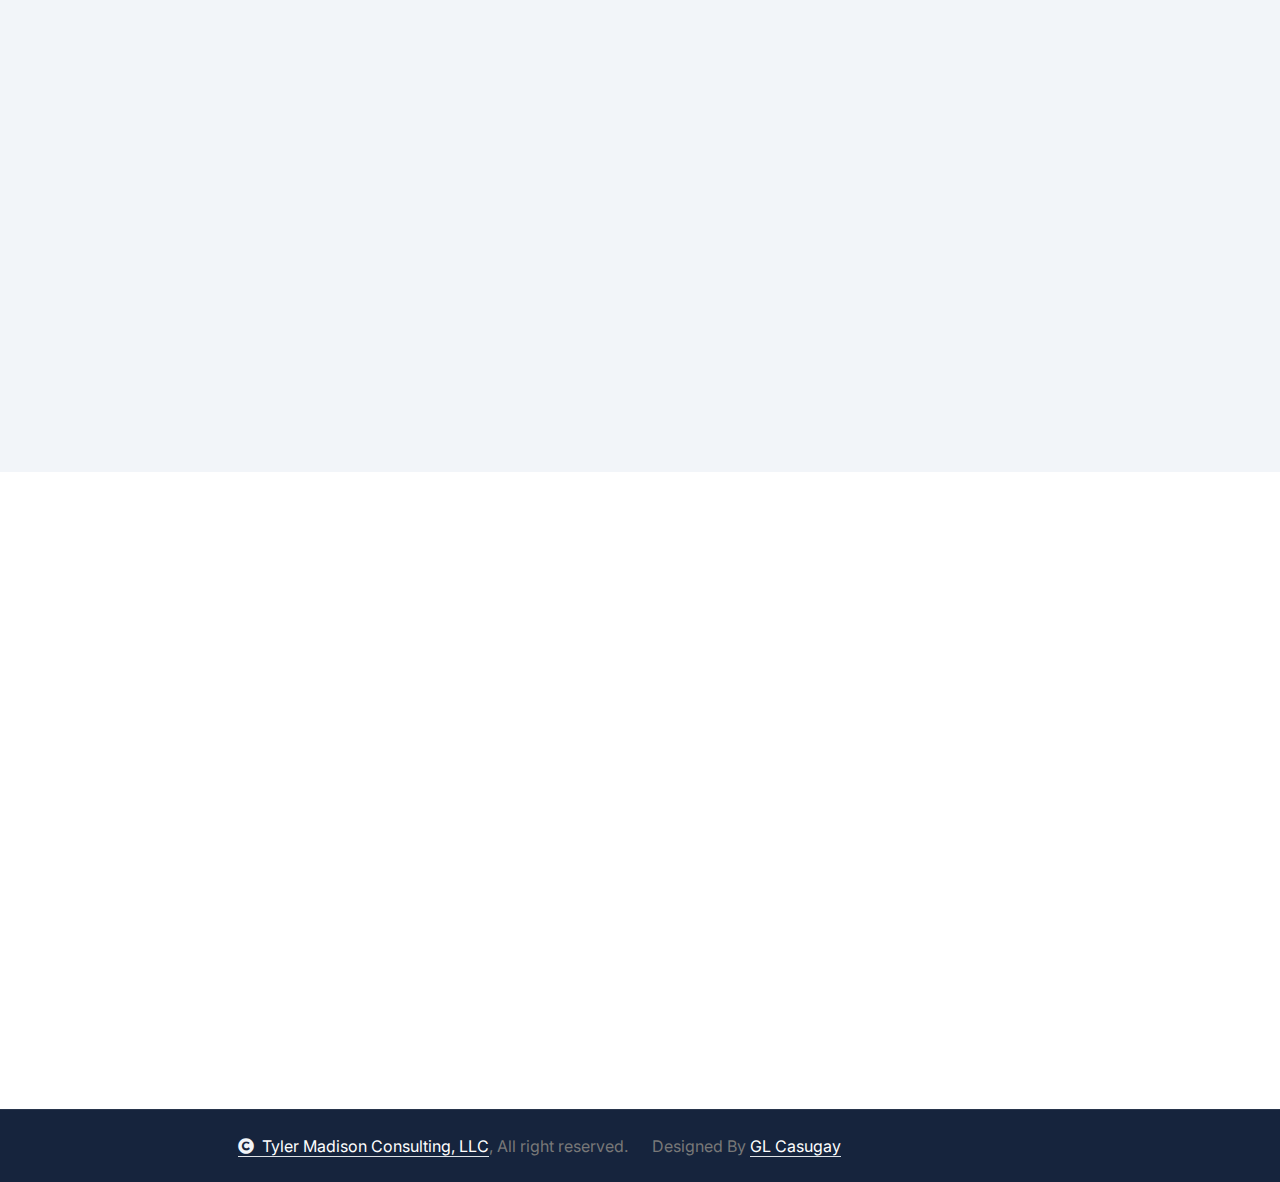
<file: contact.html>
<!DOCTYPE html>
<html lang="en">

<head>
    <meta charset="utf-8">
    <title>Tyler Madison Consulting. LLC</title>
    <meta content="width=device-width, initial-scale=1.0" name="viewport">
    <meta content="" name="keywords">
    <meta content="" name="description">

    <!-- Google Web Fonts -->
    <link rel="preconnect" href="https://fonts.googleapis.com">
    <link rel="preconnect" href="https://fonts.gstatic.com" crossorigin>
    <link
        href="https://fonts.googleapis.com/css2?family=DM+Sans:ital,opsz,wght@0,9..40,100..1000;1,9..40,100..1000&family=Inter:slnt,wght@-10..0,100..900&display=swap"
        rel="stylesheet">

    <!-- Icon Font Stylesheet -->
    <link rel="stylesheet" href="https://use.fontawesome.com/releases/v5.15.4/css/all.css" />
    <link href="https://cdn.jsdelivr.net/npm/bootstrap-icons@1.4.1/font/bootstrap-icons.css" rel="stylesheet">

    <!-- Libraries Stylesheet -->
    <link rel="stylesheet" href="lib/animate/animate.min.css" />
    <link href="lib/lightbox/css/lightbox.min.css" rel="stylesheet">
    <link href="lib/owlcarousel/assets/owl.carousel.min.css" rel="stylesheet">


    <!-- Customized Bootstrap Stylesheet -->
    <link href="css/bootstrap.min.css" rel="stylesheet">

    <!-- Template Stylesheet -->
    <link href="css/style.css" rel="stylesheet">
</head>

<body>

    <!-- Spinner Start -->
    <div id="spinner"
        class="show bg-white position-fixed translate-middle w-100 vh-100 top-50 start-50 d-flex align-items-center justify-content-center">
        <div class="spinner-border text-primary" style="width: 3rem; height: 3rem;" role="status">
            <span class="sr-only">Loading...</span>
        </div>
    </div>
    <!-- Spinner End -->

    <!-- Topbar Start -->
    <div class="container-fluid topbar px-0 px-lg-4 bg-light py-2 d-none d-lg-block">
        <div class="container">
            <div class="row gx-0 align-items-center">
                <div class="col-lg-8 text-center text-lg-start mb-lg-0">
                    <div class="d-flex flex-wrap">
                        <div class="border-end border-primary pe-3">
                            <a href="#" class="text-muted small"><i
                                    class="fas fa-map-marker-alt text-primary me-2"></i>Find A Location</a>
                        </div>
                        <div class="ps-3">
                            <a href="mailto:example@gmail.com" class="text-muted small"><i
                                    class="fas fa-envelope text-primary me-2"></i>example@gmail.com</a>
                        </div>
                    </div>
                </div>
                <div class="col-lg-4 text-center text-lg-end">
                    <div class="d-flex justify-content-end">
                        <div class="d-flex border-end border-primary pe-3">
                            <a class="btn p-0 text-primary me-3" href="#"><i class="fab fa-facebook-f"></i></a>
                            <a class="btn p-0 text-primary me-3" href="#"><i class="fab fa-twitter"></i></a>
                            <a class="btn p-0 text-primary me-3" href="#"><i class="fab fa-instagram"></i></a>
                            <a class="btn p-0 text-primary me-0" href="#"><i class="fab fa-linkedin-in"></i></a>
                        </div>
                        <div class="dropdown ms-3">
                            <a href="#" class="dropdown-toggle text-dark" data-bs-toggle="dropdown"><small><i
                                        class="fas fa-globe-europe text-primary me-2"></i> English</small></a>
                            <div class="dropdown-menu rounded">
                                <a href="#" class="dropdown-item">English</a>
                                <a href="#" class="dropdown-item">Bangla</a>
                                <a href="#" class="dropdown-item">French</a>
                                <a href="#" class="dropdown-item">Spanish</a>
                                <a href="#" class="dropdown-item">Arabic</a>
                            </div>
                        </div>
                    </div>
                </div>
            </div>
        </div>
    </div>
    <!-- Topbar End -->

    <!-- Navbar & Hero Start -->
    <div class="container-fluid nav-bar px-0 px-lg-4 py-lg-0">
        <div class="container">
            <nav class="navbar navbar-expand-lg navbar-light">
                <a href="#" class="navbar-brand p-0">
                    <img src="img/TMClogo.png" alt="Logo">
                </a>
                <button class="navbar-toggler" type="button" data-bs-toggle="collapse" data-bs-target="#navbarCollapse">
                    <span class="fa fa-bars"></span>
                </button>
                <div class="collapse navbar-collapse" id="navbarCollapse">
                    <div class="navbar-nav mx-0 mx-lg-auto">
                        <a href="index.html" class="nav-item nav-link">Home</a>
                        <a href="#" class="nav-item nav-link">About</a>
                        <a href="#" class="nav-item nav-link">Services</a>
                        <a href="#" class="nav-item nav-link">Blog</a>
                        <a href="contact.html" class="nav-item nav-link active">Contact</a>
                        <div class="nav-btn px-3">
                            <button class="btn-search btn btn-primary btn-md-square rounded-circle flex-shrink-0"
                                data-bs-toggle="modal" data-bs-target="#searchModal"><i
                                    class="fas fa-search"></i></button>
                            <a href="#" class="btn btn-primary rounded-pill py-2 px-4 ms-3 flex-shrink-0"> Send a
                                Message</a>
                        </div>
                    </div>
                </div>
                <div class="d-none d-xl-flex flex-shrink-0 ps-4">
                    <a href="#" class="btn btn-light btn-lg-square rounded-circle position-relative wow tada"
                        data-wow-delay=".9s">
                        <i class="fa fa-phone-alt fa-2x"></i>
                        <div class="position-absolute" style="top: 7px; right: 12px;">
                            <span><i class="fa fa-comment-dots text-secondary"></i></span>
                        </div>
                    </a>
                    <div class="d-flex flex-column ms-3">
                        <span>Call to Our Experts</span>
                        <a href="tel:+ 0123 456 7890"><span class="text-dark">Free: + 0123 456 7890</span></a>
                    </div>
                </div>
            </nav>
        </div>
    </div>
    <!-- Navbar & Hero End -->

    <!-- Modal Search Start -->
    <div class="modal fade" id="searchModal" tabindex="-1" aria-labelledby="exampleModalLabel" aria-hidden="true">
        <div class="modal-dialog modal-fullscreen">
            <div class="modal-content rounded-0">
                <div class="modal-header">
                    <h5 class="modal-title" id="exampleModalLabel">Search by keyword</h5>
                    <button type="button" class="btn-close" data-bs-dismiss="modal" aria-label="Close"></button>
                </div>
                <div class="modal-body d-flex align-items-center bg-primary">
                    <div class="input-group w-75 mx-auto d-flex">
                        <input type="search" class="form-control p-3" placeholder="keywords"
                            aria-describedby="search-icon-1">
                        <span id="search-icon-1" class="btn bg-light border nput-group-text p-3"><i
                                class="fa fa-search"></i></span>
                    </div>
                </div>
            </div>
        </div>
    </div>
    <!-- Modal Search End -->


    <!-- Header Start -->
    <div class="container-fluid bg-breadcrumb">
        <div class="container text-center py-5" style="max-width: 900px;">
            <h4 class="text-white display-4 mb-4 wow fadeInDown" data-wow-delay="0.1s">Contact Us</h4>
            <ol class="breadcrumb d-flex justify-content-center mb-0 wow fadeInDown" data-wow-delay="0.3s">
                <li class="breadcrumb-item"><a href="index.html">Home</a></li>
                <li class="breadcrumb-item"><a href="#">Pages</a></li>
                <li class="breadcrumb-item active text-primary">Contact</li>
            </ol>
        </div>
    </div>
    <!-- Header End -->


    <!-- Contact Start -->
    <div class="container-fluid contact bg-light py-5">
        <div class="container py-5">
            <div class="text-center mx-auto pb-5 wow fadeInUp" data-wow-delay="0.2s" style="max-width: 800px;">
                <h4 class="text-primary">Contact Us</h4>
                <h1 class="display-4 mb-4">If you have any comments please apply now</h1>
            </div>
            <div class="row g-5">
                <div class="col-xl-6 wow fadeInLeft" data-wow-delay="0.2s">
                    <div class="contact-img d-flex justify-content-center">
                        <div class="contact-img-inner">
                            <img src="img/contact-img.png" class="img-fluid w-100" alt="Image">
                        </div>
                    </div>
                </div>
                <div class="col-xl-6 wow fadeInRight" data-wow-delay="0.4s">
                    <div>
                        <h4 class="text-primary">Send Your Message</h4>
                        <p class="mb-4">The contact form is currently inactive. Get a functional and working contact
                            form with Ajax & PHP in a few minutes. Just copy and paste the files, add a little code and
                            you're done. <a class="text-primary fw-bold"
                                href="https://htmlcodex.com/contact-form">Download Now</a>.</p>
                        <form>
                            <div class="row g-3">
                                <div class="col-lg-12 col-xl-6">
                                    <div class="form-floating">
                                        <input type="text" class="form-control border-0" id="name"
                                            placeholder="Your Name">
                                        <label for="name">Your Name</label>
                                    </div>
                                </div>
                                <div class="col-lg-12 col-xl-6">
                                    <div class="form-floating">
                                        <input type="email" class="form-control border-0" id="email"
                                            placeholder="Your Email">
                                        <label for="email">Your Email</label>
                                    </div>
                                </div>
                                <div class="col-lg-12 col-xl-6">
                                    <div class="form-floating">
                                        <input type="phone" class="form-control border-0" id="phone"
                                            placeholder="Phone">
                                        <label for="phone">Your Phone</label>
                                    </div>
                                </div>
                                <div class="col-lg-12 col-xl-6">
                                    <div class="form-floating">
                                        <input type="text" class="form-control border-0" id="project"
                                            placeholder="Project">
                                        <label for="project">Your Project</label>
                                    </div>
                                </div>
                                <div class="col-12">
                                    <div class="form-floating">
                                        <input type="text" class="form-control border-0" id="subject"
                                            placeholder="Subject">
                                        <label for="subject">Subject</label>
                                    </div>
                                </div>
                                <div class="col-12">
                                    <div class="form-floating">
                                        <textarea class="form-control border-0" placeholder="Leave a message here"
                                            id="message" style="height: 120px"></textarea>
                                        <label for="message">Message</label>
                                    </div>

                                </div>
                                <div class="col-12">
                                    <button class="btn btn-primary w-100 py-3">Send Message</button>
                                </div>
                            </div>
                        </form>
                    </div>
                </div>
                <div class="col-12">
                    <div>
                        <div class="row g-4">
                            <div class="col-md-6 col-lg-3 wow fadeInUp" data-wow-delay="0.2s">
                                <div class="contact-add-item">
                                    <div class="contact-icon text-primary mb-4">
                                        <i class="fas fa-map-marker-alt fa-2x"></i>
                                    </div>
                                    <div>
                                        <h4>Address</h4>
                                        <p class="mb-0">123 Street New York.USA</p>
                                    </div>
                                </div>
                            </div>
                            <div class="col-md-6 col-lg-3 wow fadeInUp" data-wow-delay="0.4s">
                                <div class="contact-add-item">
                                    <div class="contact-icon text-primary mb-4">
                                        <i class="fas fa-envelope fa-2x"></i>
                                    </div>
                                    <div>
                                        <h4>Mail Us</h4>
                                        <p class="mb-0">info@example.com</p>
                                    </div>
                                </div>
                            </div>
                            <div class="col-md-6 col-lg-3 wow fadeInUp" data-wow-delay="0.6s">
                                <div class="contact-add-item">
                                    <div class="contact-icon text-primary mb-4">
                                        <i class="fa fa-phone-alt fa-2x"></i>
                                    </div>
                                    <div>
                                        <h4>Telephone</h4>
                                        <p class="mb-0">(+012) 3456 7890</p>
                                    </div>
                                </div>
                            </div>
                            <div class="col-md-6 col-lg-3 wow fadeInUp" data-wow-delay="0.8s">
                                <div class="contact-add-item">
                                    <div class="contact-icon text-primary mb-4">
                                        <i class="fab fa-firefox-browser fa-2x"></i>
                                    </div>
                                    <div>
                                        <h4>Yoursite@ex.com</h4>
                                        <p class="mb-0">(+012) 3456 7890</p>
                                    </div>
                                </div>
                            </div>
                        </div>
                    </div>
                </div>
                <div class="col-12 wow fadeInUp" data-wow-delay="0.2s">
                    <div class="rounded">
                        <iframe class="rounded w-100" style="height: 400px;"
                            src="https://www.google.com/maps/embed?pb=!1m18!1m12!1m3!1d387191.33750346623!2d-73.97968099999999!3d40.6974881!2m3!1f0!2f0!3f0!3m2!1i1024!2i768!4f13.1!3m3!1m2!1s0x89c24fa5d33f083b%3A0xc80b8f06e177fe62!2sNew%20York%2C%20NY%2C%20USA!5e0!3m2!1sen!2sbd!4v1694259649153!5m2!1sen!2sbd"
                            loading="lazy" referrerpolicy="no-referrer-when-downgrade"></iframe>
                    </div>
                </div>
            </div>
        </div>
    </div>
    <!-- Contact End -->


    <!-- Footer Start -->
    <div class="container-fluid footer py-5 wow fadeIn" data-wow-delay="0.2s">
        <div class="container py-5">
            <div class="row g-5">
                <div class="col-xl-9">
                    <div class="mb-5">
                        <div class="row g-4">
                            <div class="col-md-6 col-lg-6 col-xl-5">
                                <div class="footer-item">
                                    <a href="index.html" class="p-0">
                                        <img src="img/TMClogo2.png " style="width:350px;height:auto;" alt="Logo">
                                    </a>
                                    <p class="text-white mb-4">Dolor amet sit justo amet elitr clita ipsum elitr
                                        est.Lorem ipsum dolor sit amet, consectetur adipiscing...</p>
                                    <div class="footer-btn d-flex">
                                        <a class="btn btn-md-square rounded-circle me-3" href="#"><i
                                                class="fab fa-facebook-f"></i></a>
                                        <a class="btn btn-md-square rounded-circle me-3" href="#"><i
                                                class="fab fa-twitter"></i></a>
                                        <a class="btn btn-md-square rounded-circle me-3" href="#"><i
                                                class="fab fa-instagram"></i></a>
                                        <a class="btn btn-md-square rounded-circle me-0" href="#"><i
                                                class="fab fa-linkedin-in"></i></a>
                                    </div>
                                </div>
                            </div>
                            <div class="col-md-6 col-lg-6 col-xl-3">
                                <div class="footer-item">
                                    <h4 class="text-white mb-4">Useful Links</h4>
                                    <a href="#"><i class="fas fa-angle-right me-2"></i> About Us</a>
                                    <a href="#"><i class="fas fa-angle-right me-2"></i> Features</a>
                                    <a href="#"><i class="fas fa-angle-right me-2"></i> Services</a>
                                    <a href="#"><i class="fas fa-angle-right me-2"></i> FAQ's</a>
                                    <a href="#"><i class="fas fa-angle-right me-2"></i> Blogs</a>
                                    <a href="#"><i class="fas fa-angle-right me-2"></i> Contact</a>
                                </div>
                            </div>
                            <div class="col-md-6 col-lg-6 col-xl-4">
                                <div class="footer-item">
                                    <h4 class="mb-4 text-white">Instagram</h4>
                                    <div class="row g-3">
                                        <div class="col-4">
                                            <div class="footer-instagram rounded">
                                                <img src="img/instagram-footer-1.jpg" class="img-fluid w-100" alt="">
                                                <div class="footer-search-icon">
                                                    <a href="img/instagram-footer-1.jpg"
                                                        data-lightbox="footerInstagram-1" class="my-auto"><i
                                                            class="fas fa-link text-white"></i></a>
                                                </div>
                                            </div>
                                        </div>
                                        <div class="col-4">
                                            <div class="footer-instagram rounded">
                                                <img src="img/instagram-footer-2.jpg" class="img-fluid w-100" alt="">
                                                <div class="footer-search-icon">
                                                    <a href="img/instagram-footer-2.jpg"
                                                        data-lightbox="footerInstagram-2" class="my-auto"><i
                                                            class="fas fa-link text-white"></i></a>
                                                </div>
                                            </div>
                                        </div>
                                        <div class="col-4">
                                            <div class="footer-instagram rounded">
                                                <img src="img/instagram-footer-3.jpg" class="img-fluid w-100" alt="">
                                                <div class="footer-search-icon">
                                                    <a href="img/instagram-footer-3.jpg"
                                                        data-lightbox="footerInstagram-3" class="my-auto"><i
                                                            class="fas fa-link text-white"></i></a>
                                                </div>
                                            </div>
                                        </div>
                                        <div class="col-4">
                                            <div class="footer-instagram rounded">
                                                <img src="img/instagram-footer-4.jpg" class="img-fluid w-100" alt="">
                                                <div class="footer-search-icon">
                                                    <a href="img/instagram-footer-4.jpg"
                                                        data-lightbox="footerInstagram-4" class="my-auto"><i
                                                            class="fas fa-link text-white"></i></a>
                                                </div>
                                            </div>
                                        </div>
                                        <div class="col-4">
                                            <div class="footer-instagram rounded">
                                                <img src="img/instagram-footer-5.jpg" class="img-fluid w-100" alt="">
                                                <div class="footer-search-icon">
                                                    <a href="img/instagram-footer-5.jpg"
                                                        data-lightbox="footerInstagram-5" class="my-auto"><i
                                                            class="fas fa-link text-white"></i></a>
                                                </div>
                                            </div>
                                        </div>
                                        <div class="col-4">
                                            <div class="footer-instagram rounded">
                                                <img src="img/instagram-footer-6.jpg" class="img-fluid w-100" alt="">
                                                <div class="footer-search-icon">
                                                    <a href="img/instagram-footer-6.jpg"
                                                        data-lightbox="footerInstagram-6" class="my-auto"><i
                                                            class="fas fa-link text-white"></i></a>
                                                </div>
                                            </div>
                                        </div>
                                    </div>
                                </div>
                            </div>
                        </div>
                    </div>
                    <div class="pt-5" style="border-top: 1px solid rgba(255, 255, 255, 0.08);">
                        <div class="row g-0">
                            <div class="col-12">
                                <div class="row g-4">
                                    <div class="col-lg-6 col-xl-4">
                                        <div class="d-flex">
                                            <div class="btn-xl-square bg-primary text-white rounded p-4 me-4">
                                                <i class="fas fa-map-marker-alt fa-2x"></i>
                                            </div>
                                            <div>
                                                <h4 class="text-white">Address</h4>
                                                <p class="mb-0">123 Street New York.USA</p>
                                            </div>
                                        </div>
                                    </div>
                                    <div class="col-lg-6 col-xl-4">
                                        <div class="d-flex">
                                            <div class="btn-xl-square bg-primary text-white rounded p-4 me-4">
                                                <i class="fas fa-envelope fa-2x"></i>
                                            </div>
                                            <div>
                                                <h4 class="text-white">Mail Us</h4>
                                                <p class="mb-0">info@example.com</p>
                                            </div>
                                        </div>
                                    </div>
                                    <div class="col-lg-6 col-xl-4">
                                        <div class="d-flex">
                                            <div class="btn-xl-square bg-primary text-white rounded p-4 me-4">
                                                <i class="fa fa-phone-alt fa-2x"></i>
                                            </div>
                                            <div>
                                                <h4 class="text-white">Telephone</h4>
                                                <p class="mb-0">(+012) 3456 7890</p>
                                            </div>
                                        </div>
                                    </div>
                                </div>
                            </div>
                        </div>
                    </div>
                </div>

                <div class="col-xl-3">
                    <div class="footer-item">
                        <h4 class="text-white mb-4">Newsletter</h4>
                        <p class="text-white mb-3">Dolor amet sit justo amet elitr clita ipsum elitr est.Lorem ipsum
                            dolor sit amet, consectetur adipiscing elit.</p>
                        <div class="position-relative rounded-pill mb-4">
                            <input class="form-control rounded-pill w-100 py-3 ps-4 pe-5" type="text"
                                placeholder="Enter your email">
                            <button type="button"
                                class="btn btn-primary rounded-pill position-absolute top-0 end-0 py-2 mt-2 me-2">SignUp</button>
                        </div>
                        <div class="d-flex flex-shrink-0">
                            <div class="footer-btn">
                                <a href="#" class="btn btn-lg-square rounded-circle position-relative wow tada"
                                    data-wow-delay=".9s">
                                    <i class="fa fa-phone-alt fa-2x"></i>
                                    <div class="position-absolute" style="top: 2px; right: 12px;">
                                        <span><i class="fa fa-comment-dots text-secondary"></i></span>
                                    </div>
                                </a>
                            </div>
                            <div class="d-flex flex-column ms-3 flex-shrink-0">
                                <span>Call to Our Experts</span>
                                <a href="tel:+ 0123 456 7890"><span class="text-white">Free: + 0123 456 7890</span></a>
                            </div>
                        </div>
                    </div>
                </div>
            </div>
        </div>
    </div>
    <!-- Footer End -->

    <!-- Copyright Start -->
    <div class="container-fluid copyright py-4">
        <div class="container">
            <div class="row g-4 align-items-center">
                <div class="col-md-6 text-center text-md-end mb-md-0">
                    <span class="text-body"><a href="#" class="border-bottom text-white"><i
                                class="fas fa-copyright text-light me-2"></i>Tyler Madison Consulting, LLC</a>, All
                        right
                        reserved.</span>
                </div>
                <div class="col-md-6 text-center text-md-start text-body">
                    Designed By <a class="border-bottom text-white" href="https://casugayportfolio.my.canva.site/">GL
                        Casugay</a>
                </div>
            </div>
        </div>
    </div>
    <!-- Copyright End -->


    <!-- Back to Top -->
    <a href="#" class="btn btn-primary btn-lg-square rounded-circle back-to-top"><i class="fa fa-arrow-up"></i></a>


    <!-- JavaScript Libraries -->
    <script src="https://ajax.googleapis.com/ajax/libs/jquery/3.6.4/jquery.min.js"></script>
    <script src="https://cdn.jsdelivr.net/npm/bootstrap@5.0.0/dist/js/bootstrap.bundle.min.js"></script>
    <script src="lib/wow/wow.min.js"></script>
    <script src="lib/easing/easing.min.js"></script>
    <script src="lib/waypoints/waypoints.min.js"></script>
    <script src="lib/counterup/counterup.min.js"></script>
    <script src="lib/lightbox/js/lightbox.min.js"></script>
    <script src="lib/owlcarousel/owl.carousel.min.js"></script>


    <!-- Template Javascript -->
    <script src="js/main.js"></script>
</body>

</html>
</file>
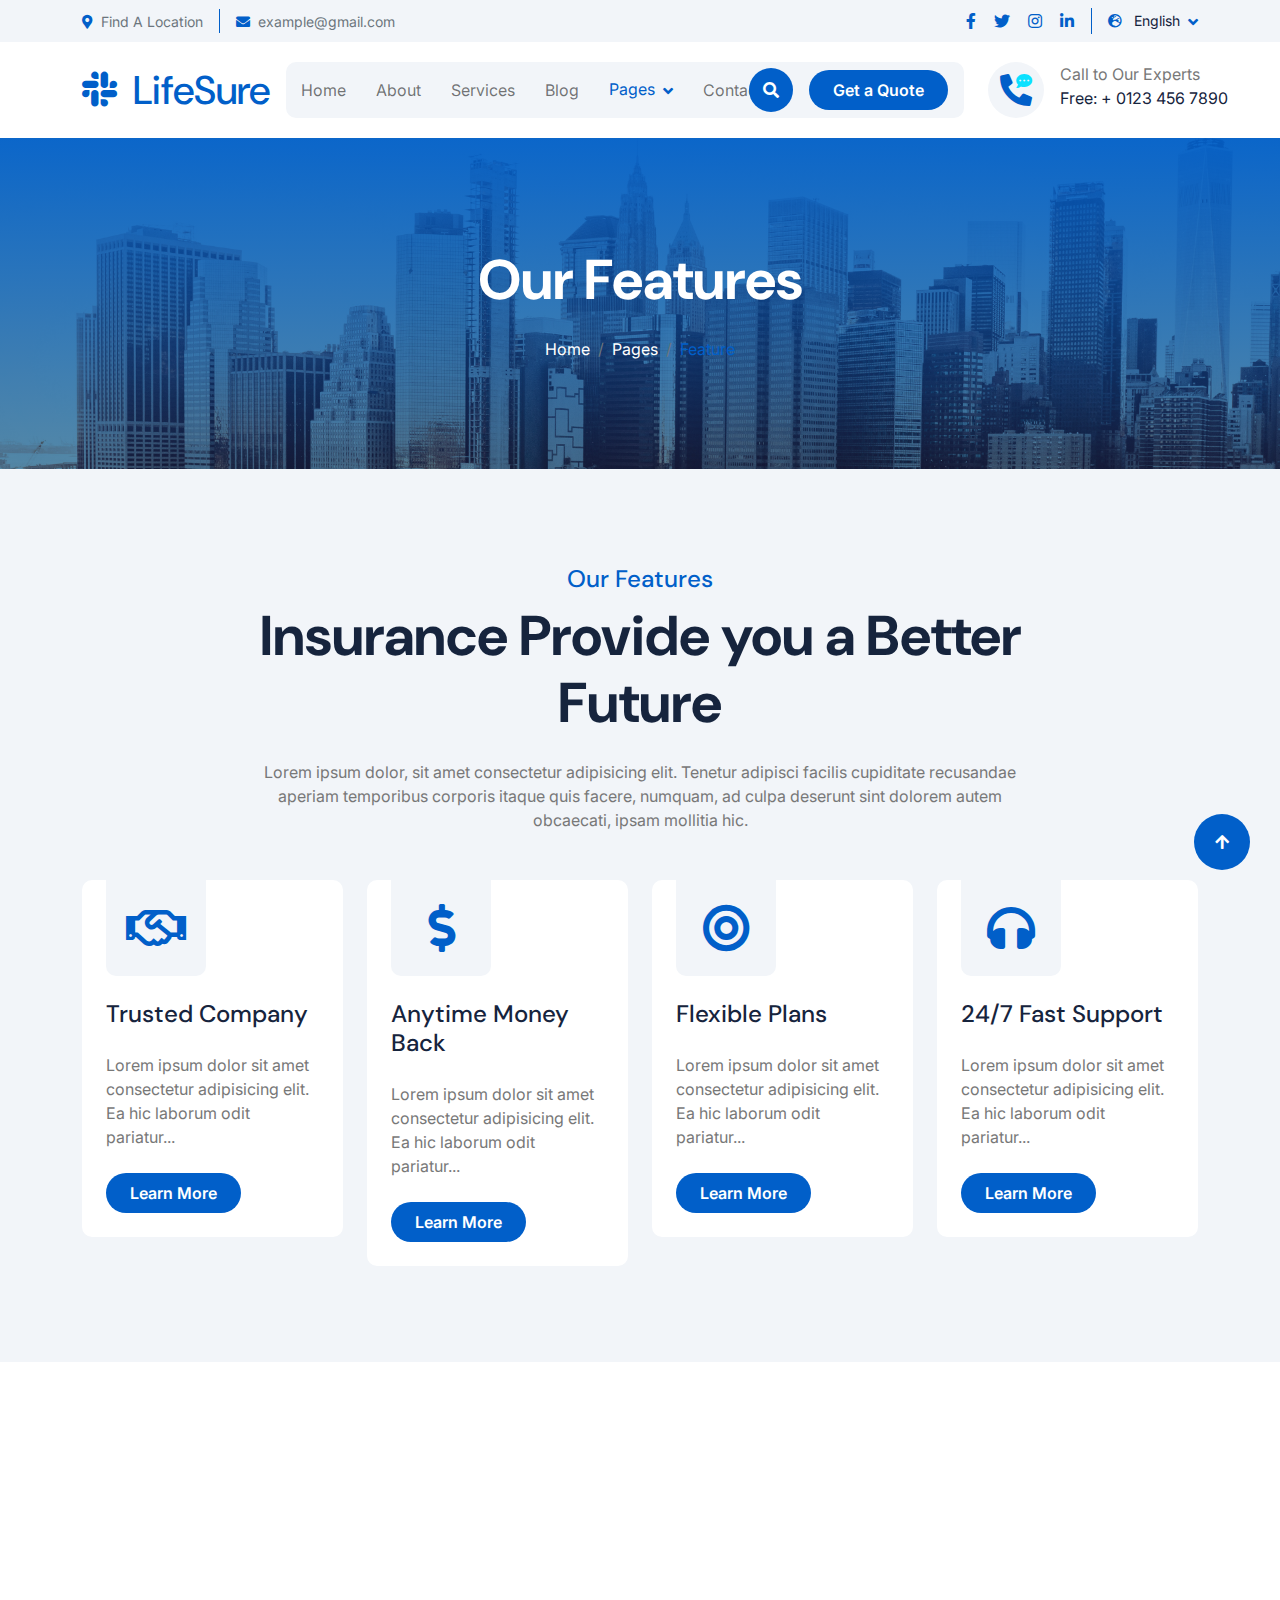
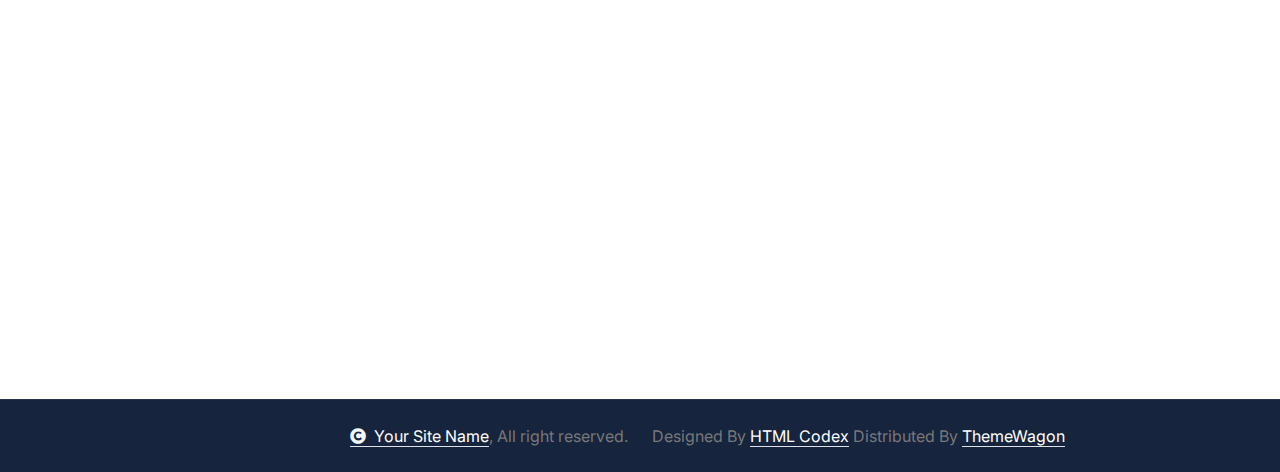
<file: feature.html>
<!DOCTYPE html>
<html lang="en">

    <head>
        <meta charset="utf-8">
        <title>LifeSure - Life Insurance Website Template</title>
        <meta content="width=device-width, initial-scale=1.0" name="viewport">
        <meta content="" name="keywords">
        <meta content="" name="description">

        <!-- Google Web Fonts -->
        <link rel="preconnect" href="https://fonts.googleapis.com">
        <link rel="preconnect" href="https://fonts.gstatic.com" crossorigin>
        <link href="https://fonts.googleapis.com/css2?family=DM+Sans:ital,opsz,wght@0,9..40,100..1000;1,9..40,100..1000&family=Inter:slnt,wght@-10..0,100..900&display=swap" rel="stylesheet">

        <!-- Icon Font Stylesheet -->
        <link rel="stylesheet" href="https://use.fontawesome.com/releases/v5.15.4/css/all.css"/>
        <link href="https://cdn.jsdelivr.net/npm/bootstrap-icons@1.4.1/font/bootstrap-icons.css" rel="stylesheet">

        <!-- Libraries Stylesheet -->
        <link rel="stylesheet" href="lib/animate/animate.min.css"/>
        <link href="lib/lightbox/css/lightbox.min.css" rel="stylesheet">
        <link href="lib/owlcarousel/assets/owl.carousel.min.css" rel="stylesheet">


        <!-- Customized Bootstrap Stylesheet -->
        <link href="css/bootstrap.min.css" rel="stylesheet">

        <!-- Template Stylesheet -->
        <link href="css/style.css" rel="stylesheet">
    </head>

    <body>

        <!-- Spinner Start -->
        <div id="spinner" class="show bg-white position-fixed translate-middle w-100 vh-100 top-50 start-50 d-flex align-items-center justify-content-center">
            <div class="spinner-border text-primary" style="width: 3rem; height: 3rem;" role="status">
                <span class="sr-only">Loading...</span>
            </div>
        </div>
        <!-- Spinner End -->

        <!-- Topbar Start -->
        <div class="container-fluid topbar px-0 px-lg-4 bg-light py-2 d-none d-lg-block">
            <div class="container">
                <div class="row gx-0 align-items-center">
                    <div class="col-lg-8 text-center text-lg-start mb-lg-0">
                        <div class="d-flex flex-wrap">
                            <div class="border-end border-primary pe-3">
                                <a href="#" class="text-muted small"><i class="fas fa-map-marker-alt text-primary me-2"></i>Find A Location</a>
                            </div>
                            <div class="ps-3">
                                <a href="mailto:example@gmail.com" class="text-muted small"><i class="fas fa-envelope text-primary me-2"></i>example@gmail.com</a>
                            </div>
                        </div>
                    </div>
                    <div class="col-lg-4 text-center text-lg-end">
                        <div class="d-flex justify-content-end">
                            <div class="d-flex border-end border-primary pe-3">
                                <a class="btn p-0 text-primary me-3" href="#"><i class="fab fa-facebook-f"></i></a>
                                <a class="btn p-0 text-primary me-3" href="#"><i class="fab fa-twitter"></i></a>
                                <a class="btn p-0 text-primary me-3" href="#"><i class="fab fa-instagram"></i></a>
                                <a class="btn p-0 text-primary me-0" href="#"><i class="fab fa-linkedin-in"></i></a>
                            </div>
                            <div class="dropdown ms-3">
                                <a href="#" class="dropdown-toggle text-dark" data-bs-toggle="dropdown"><small><i class="fas fa-globe-europe text-primary me-2"></i> English</small></a>
                                <div class="dropdown-menu rounded">
                                    <a href="#" class="dropdown-item">English</a>
                                    <a href="#" class="dropdown-item">Bangla</a>
                                    <a href="#" class="dropdown-item">French</a>
                                    <a href="#" class="dropdown-item">Spanish</a>
                                    <a href="#" class="dropdown-item">Arabic</a>
                                </div>
                            </div>
                        </div>
                    </div>
                </div>
            </div>
        </div>
        <!-- Topbar End -->

        <!-- Navbar & Hero Start -->
        <div class="container-fluid nav-bar px-0 px-lg-4 py-lg-0">
            <div class="container">
                <nav class="navbar navbar-expand-lg navbar-light"> 
                    <a href="#" class="navbar-brand p-0">
                        <h1 class="text-primary mb-0"><i class="fab fa-slack me-2"></i> LifeSure</h1>
                        <!-- <img src="img/logo.png" alt="Logo"> -->
                    </a>
                    <button class="navbar-toggler" type="button" data-bs-toggle="collapse" data-bs-target="#navbarCollapse">
                        <span class="fa fa-bars"></span>
                    </button>
                    <div class="collapse navbar-collapse" id="navbarCollapse">
                        <div class="navbar-nav mx-0 mx-lg-auto">
                            <a href="index.html" class="nav-item nav-link">Home</a>
                            <a href="about.html" class="nav-item nav-link">About</a>
                            <a href="service.html" class="nav-item nav-link">Services</a>
                            <a href="blog.html" class="nav-item nav-link">Blog</a>
                            <div class="nav-item dropdown active">
                                <a href="#" class="nav-link" data-bs-toggle="dropdown">
                                    <span class="dropdown-toggle">Pages</span>
                                </a>
                                <div class="dropdown-menu">
                                    <a href="feature.html" class="dropdown-item active">Our Features</a>
                                    <a href="team.html" class="dropdown-item">Our team</a>
                                    <a href="testimonial.html" class="dropdown-item">Testimonial</a>
                                    <a href="FAQ.html" class="dropdown-item">FAQs</a>
                                    <a href="404.html" class="dropdown-item">404 Page</a>
                                </div>
                            </div>
                            <a href="contact.html" class="nav-item nav-link">Contact</a>
                            <div class="nav-btn px-3">
                                <button class="btn-search btn btn-primary btn-md-square rounded-circle flex-shrink-0" data-bs-toggle="modal" data-bs-target="#searchModal"><i class="fas fa-search"></i></button>
                                <a href="#" class="btn btn-primary rounded-pill py-2 px-4 ms-3 flex-shrink-0"> Get a Quote</a>
                            </div>
                        </div>
                    </div>
                    <div class="d-none d-xl-flex flex-shrink-0 ps-4">
                        <a href="#" class="btn btn-light btn-lg-square rounded-circle position-relative wow tada" data-wow-delay=".9s">
                            <i class="fa fa-phone-alt fa-2x"></i>
                            <div class="position-absolute" style="top: 7px; right: 12px;">
                                <span><i class="fa fa-comment-dots text-secondary"></i></span>
                            </div>
                        </a>
                        <div class="d-flex flex-column ms-3">
                            <span>Call to Our Experts</span>
                            <a href="tel:+ 0123 456 7890"><span class="text-dark">Free: + 0123 456 7890</span></a>
                        </div>
                    </div>
                </nav>
            </div>
        </div>
        <!-- Navbar & Hero End -->

        <!-- Modal Search Start -->
        <div class="modal fade" id="searchModal" tabindex="-1" aria-labelledby="exampleModalLabel" aria-hidden="true">
            <div class="modal-dialog modal-fullscreen">
                <div class="modal-content rounded-0">
                    <div class="modal-header">
                        <h5 class="modal-title" id="exampleModalLabel">Search by keyword</h5>
                        <button type="button" class="btn-close" data-bs-dismiss="modal" aria-label="Close"></button>
                    </div>
                    <div class="modal-body d-flex align-items-center bg-primary">
                        <div class="input-group w-75 mx-auto d-flex">
                            <input type="search" class="form-control p-3" placeholder="keywords" aria-describedby="search-icon-1">
                            <span id="search-icon-1" class="btn bg-light border nput-group-text p-3"><i class="fa fa-search"></i></span>
                        </div>
                    </div>
                </div>
            </div>
        </div>
        <!-- Modal Search End -->


        <!-- Header Start -->
        <div class="container-fluid bg-breadcrumb">
            <div class="container text-center py-5" style="max-width: 900px;">
                <h4 class="text-white display-4 mb-4 wow fadeInDown" data-wow-delay="0.1s">Our Features</h4>
                <ol class="breadcrumb d-flex justify-content-center mb-0 wow fadeInDown" data-wow-delay="0.3s">
                    <li class="breadcrumb-item"><a href="index.html">Home</a></li>
                    <li class="breadcrumb-item"><a href="#">Pages</a></li>
                    <li class="breadcrumb-item active text-primary">Feature</li>
                </ol>    
            </div>
        </div>
        <!-- Header End -->


        <!-- Feature Start -->
        <div class="container-fluid feature bg-light py-5">
            <div class="container py-5">
                <div class="text-center mx-auto pb-5 wow fadeInUp" data-wow-delay="0.2s" style="max-width: 800px;">
                    <h4 class="text-primary">Our Features</h4>
                    <h1 class="display-4 mb-4">Insurance Provide you a Better Future</h1>
                    <p class="mb-0">Lorem ipsum dolor, sit amet consectetur adipisicing elit. Tenetur adipisci facilis cupiditate recusandae aperiam temporibus corporis itaque quis facere, numquam, ad culpa deserunt sint dolorem autem obcaecati, ipsam mollitia hic.
                    </p>
                </div>
                <div class="row g-4">
                    <div class="col-md-6 col-lg-6 col-xl-3 wow fadeInUp" data-wow-delay="0.2s">
                        <div class="feature-item p-4 pt-0">
                            <div class="feature-icon p-4 mb-4">
                                <i class="far fa-handshake fa-3x"></i>
                            </div>
                            <h4 class="mb-4">Trusted Company</h4>
                            <p class="mb-4">Lorem ipsum dolor sit amet consectetur adipisicing elit. Ea hic laborum odit pariatur...
                            </p>
                            <a class="btn btn-primary rounded-pill py-2 px-4" href="#">Learn More</a>
                        </div>
                    </div>
                    <div class="col-md-6 col-lg-6 col-xl-3 wow fadeInUp" data-wow-delay="0.4s">
                        <div class="feature-item p-4 pt-0">
                            <div class="feature-icon p-4 mb-4">
                                <i class="fa fa-dollar-sign fa-3x"></i>
                            </div>
                            <h4 class="mb-4">Anytime Money Back</h4>
                            <p class="mb-4">Lorem ipsum dolor sit amet consectetur adipisicing elit. Ea hic laborum odit pariatur...
                            </p>
                            <a class="btn btn-primary rounded-pill py-2 px-4" href="#">Learn More</a>
                        </div>
                    </div>
                    <div class="col-md-6 col-lg-6 col-xl-3 wow fadeInUp" data-wow-delay="0.6s">
                        <div class="feature-item p-4 pt-0">
                            <div class="feature-icon p-4 mb-4">
                                <i class="fa fa-bullseye fa-3x"></i>
                            </div>
                            <h4 class="mb-4">Flexible Plans</h4>
                            <p class="mb-4">Lorem ipsum dolor sit amet consectetur adipisicing elit. Ea hic laborum odit pariatur...
                            </p>
                            <a class="btn btn-primary rounded-pill py-2 px-4" href="#">Learn More</a>
                        </div>
                    </div>
                    <div class="col-md-6 col-lg-6 col-xl-3 wow fadeInUp" data-wow-delay="0.8s">
                        <div class="feature-item p-4 pt-0">
                            <div class="feature-icon p-4 mb-4">
                                <i class="fa fa-headphones fa-3x"></i>
                            </div>
                            <h4 class="mb-4">24/7 Fast Support</h4>
                            <p class="mb-4">Lorem ipsum dolor sit amet consectetur adipisicing elit. Ea hic laborum odit pariatur...
                            </p>
                            <a class="btn btn-primary rounded-pill py-2 px-4" href="#">Learn More</a>
                        </div>
                    </div>
                </div>
            </div>
        </div>
        <!-- Feature End -->


        <!-- Footer Start -->
        <div class="container-fluid footer py-5 wow fadeIn" data-wow-delay="0.2s">
            <div class="container py-5">
                <div class="row g-5">
                    <div class="col-xl-9">
                        <div class="mb-5">
                            <div class="row g-4">
                                <div class="col-md-6 col-lg-6 col-xl-5">
                                    <div class="footer-item">
                                        <a href="index.html" class="p-0">
                                            <h3 class="text-white"><i class="fab fa-slack me-3"></i> LifeSure</h3>
                                            <!-- <img src="img/logo.png" alt="Logo"> -->
                                        </a>
                                        <p class="text-white mb-4">Dolor amet sit justo amet elitr clita ipsum elitr est.Lorem ipsum dolor sit amet, consectetur adipiscing...</p>
                                        <div class="footer-btn d-flex">
                                            <a class="btn btn-md-square rounded-circle me-3" href="#"><i class="fab fa-facebook-f"></i></a>
                                            <a class="btn btn-md-square rounded-circle me-3" href="#"><i class="fab fa-twitter"></i></a>
                                            <a class="btn btn-md-square rounded-circle me-3" href="#"><i class="fab fa-instagram"></i></a>
                                            <a class="btn btn-md-square rounded-circle me-0" href="#"><i class="fab fa-linkedin-in"></i></a>
                                        </div>
                                    </div>
                                </div>
                                <div class="col-md-6 col-lg-6 col-xl-3">
                                    <div class="footer-item">
                                        <h4 class="text-white mb-4">Useful Links</h4>
                                        <a href="#"><i class="fas fa-angle-right me-2"></i> About Us</a>
                                        <a href="#"><i class="fas fa-angle-right me-2"></i> Features</a>
                                        <a href="#"><i class="fas fa-angle-right me-2"></i> Services</a>
                                        <a href="#"><i class="fas fa-angle-right me-2"></i> FAQ's</a>
                                        <a href="#"><i class="fas fa-angle-right me-2"></i> Blogs</a>
                                        <a href="#"><i class="fas fa-angle-right me-2"></i> Contact</a>
                                    </div>
                                </div>
                                <div class="col-md-6 col-lg-6 col-xl-4">
                                    <div class="footer-item">
                                        <h4 class="mb-4 text-white">Instagram</h4>
                                        <div class="row g-3">
                                            <div class="col-4">
                                                <div class="footer-instagram rounded">
                                                    <img src="img/instagram-footer-1.jpg" class="img-fluid w-100" alt="">
                                                    <div class="footer-search-icon">
                                                        <a href="img/instagram-footer-1.jpg" data-lightbox="footerInstagram-1" class="my-auto"><i class="fas fa-link text-white"></i></a>
                                                    </div>
                                                </div>
                                           </div>
                                           <div class="col-4">
                                                <div class="footer-instagram rounded">
                                                    <img src="img/instagram-footer-2.jpg" class="img-fluid w-100" alt="">
                                                    <div class="footer-search-icon">
                                                        <a href="img/instagram-footer-2.jpg" data-lightbox="footerInstagram-2" class="my-auto"><i class="fas fa-link text-white"></i></a>
                                                    </div>
                                                </div>
                                           </div>
                                            <div class="col-4">
                                                <div class="footer-instagram rounded">
                                                    <img src="img/instagram-footer-3.jpg" class="img-fluid w-100" alt="">
                                                    <div class="footer-search-icon">
                                                        <a href="img/instagram-footer-3.jpg" data-lightbox="footerInstagram-3" class="my-auto"><i class="fas fa-link text-white"></i></a>
                                                    </div>
                                                </div>
                                           </div>
                                            <div class="col-4">
                                                <div class="footer-instagram rounded">
                                                    <img src="img/instagram-footer-4.jpg" class="img-fluid w-100" alt="">
                                                    <div class="footer-search-icon">
                                                        <a href="img/instagram-footer-4.jpg" data-lightbox="footerInstagram-4" class="my-auto"><i class="fas fa-link text-white"></i></a>
                                                    </div>
                                                </div>
                                           </div>
                                            <div class="col-4">
                                                <div class="footer-instagram rounded">
                                                    <img src="img/instagram-footer-5.jpg" class="img-fluid w-100" alt="">
                                                    <div class="footer-search-icon">
                                                        <a href="img/instagram-footer-5.jpg" data-lightbox="footerInstagram-5" class="my-auto"><i class="fas fa-link text-white"></i></a>
                                                    </div>
                                                </div>
                                           </div>
                                           <div class="col-4">
                                                <div class="footer-instagram rounded">
                                                    <img src="img/instagram-footer-6.jpg" class="img-fluid w-100" alt="">
                                                    <div class="footer-search-icon">
                                                        <a href="img/instagram-footer-6.jpg" data-lightbox="footerInstagram-6" class="my-auto"><i class="fas fa-link text-white"></i></a>
                                                    </div>
                                                </div>
                                            </div>
                                        </div>
                                    </div>
                                </div>
                            </div>
                        </div>
                        <div class="pt-5" style="border-top: 1px solid rgba(255, 255, 255, 0.08);">
                            <div class="row g-0">
                                <div class="col-12">
                                    <div class="row g-4">
                                        <div class="col-lg-6 col-xl-4">
                                            <div class="d-flex">
                                                <div class="btn-xl-square bg-primary text-white rounded p-4 me-4">
                                                    <i class="fas fa-map-marker-alt fa-2x"></i>
                                                </div>
                                                <div>
                                                    <h4 class="text-white">Address</h4>
                                                    <p class="mb-0">123 Street New York.USA</p>
                                                </div>
                                            </div>
                                        </div>
                                        <div class="col-lg-6 col-xl-4">
                                            <div class="d-flex">
                                                <div class="btn-xl-square bg-primary text-white rounded p-4 me-4">
                                                    <i class="fas fa-envelope fa-2x"></i>
                                                </div>
                                                <div>
                                                    <h4 class="text-white">Mail Us</h4>
                                                    <p class="mb-0">info@example.com</p>
                                                </div>
                                            </div>
                                        </div>
                                        <div class="col-lg-6 col-xl-4">
                                            <div class="d-flex">
                                                <div class="btn-xl-square bg-primary text-white rounded p-4 me-4">
                                                    <i class="fa fa-phone-alt fa-2x"></i>
                                                </div>
                                                <div>
                                                    <h4 class="text-white">Telephone</h4>
                                                    <p class="mb-0">(+012) 3456 7890</p>
                                                </div>
                                            </div>
                                        </div>
                                    </div>
                                </div>
                            </div>
                        </div>
                    </div>
                    
                    <div class="col-xl-3">
                        <div class="footer-item">
                            <h4 class="text-white mb-4">Newsletter</h4>
                            <p class="text-white mb-3">Dolor amet sit justo amet elitr clita ipsum elitr est.Lorem ipsum dolor sit amet, consectetur adipiscing elit.</p>
                            <div class="position-relative rounded-pill mb-4">
                                <input class="form-control rounded-pill w-100 py-3 ps-4 pe-5" type="text" placeholder="Enter your email">
                                <button type="button" class="btn btn-primary rounded-pill position-absolute top-0 end-0 py-2 mt-2 me-2">SignUp</button>
                            </div>
                            <div class="d-flex flex-shrink-0">
                                <div class="footer-btn">
                                    <a href="#" class="btn btn-lg-square rounded-circle position-relative wow tada" data-wow-delay=".9s">
                                        <i class="fa fa-phone-alt fa-2x"></i>
                                        <div class="position-absolute" style="top: 2px; right: 12px;">
                                            <span><i class="fa fa-comment-dots text-secondary"></i></span>
                                        </div>
                                    </a>
                                </div>
                                <div class="d-flex flex-column ms-3 flex-shrink-0">
                                    <span>Call to Our Experts</span>
                                    <a href="tel:+ 0123 456 7890"><span class="text-white">Free: + 0123 456 7890</span></a>
                                </div>
                            </div>
                        </div>
                    </div>
                </div>
            </div>
        </div>
        <!-- Footer End -->
        
        <!-- Copyright Start -->
        <div class="container-fluid copyright py-4">
            <div class="container">
                <div class="row g-4 align-items-center">
                    <div class="col-md-6 text-center text-md-end mb-md-0">
                        <span class="text-body"><a href="#" class="border-bottom text-white"><i class="fas fa-copyright text-light me-2"></i>Your Site Name</a>, All right reserved.</span>
                    </div>
                    <div class="col-md-6 text-center text-md-start text-body">
                        <!--/*** This template is free as long as you keep the below author’s credit link/attribution link/backlink. ***/-->
                        <!--/*** If you'd like to use the template without the below author’s credit link/attribution link/backlink, ***/-->
                        <!--/*** you can purchase the Credit Removal License from "https://htmlcodex.com/credit-removal". ***/-->
                        Designed By <a class="border-bottom text-white" href="https://htmlcodex.com">HTML Codex</a> Distributed By <a class="border-bottom text-white" href="https://themewagon.com">ThemeWagon</a>
                    </div>
                </div>
            </div>
        </div>
        <!-- Copyright End -->


        <!-- Back to Top -->
        <a href="#" class="btn btn-primary btn-lg-square rounded-circle back-to-top"><i class="fa fa-arrow-up"></i></a>   

        
        <!-- JavaScript Libraries -->
        <script src="https://ajax.googleapis.com/ajax/libs/jquery/3.6.4/jquery.min.js"></script>
        <script src="https://cdn.jsdelivr.net/npm/bootstrap@5.0.0/dist/js/bootstrap.bundle.min.js"></script>
        <script src="lib/wow/wow.min.js"></script>
        <script src="lib/easing/easing.min.js"></script>
        <script src="lib/waypoints/waypoints.min.js"></script>
        <script src="lib/counterup/counterup.min.js"></script>
        <script src="lib/lightbox/js/lightbox.min.js"></script>
        <script src="lib/owlcarousel/owl.carousel.min.js"></script>
        

        <!-- Template Javascript -->
        <script src="js/main.js"></script>
    </body>

</html>
</file>
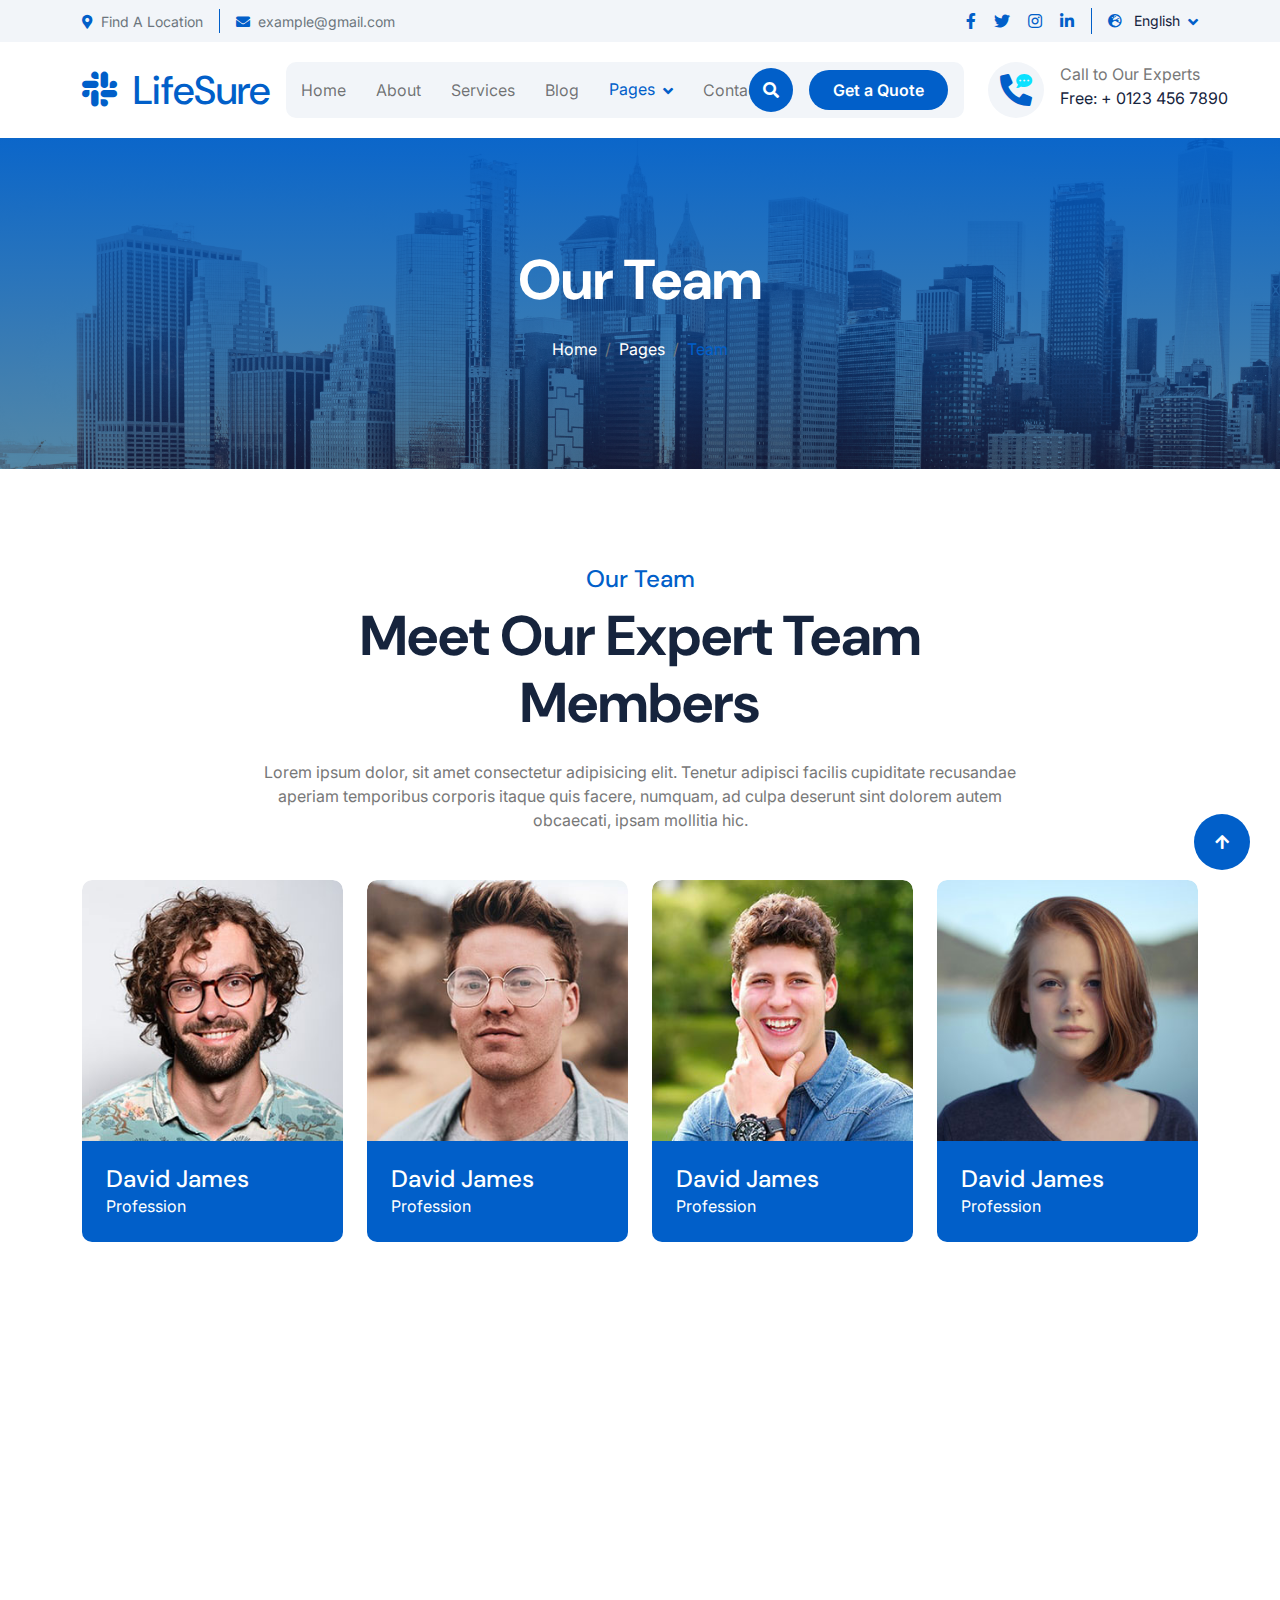
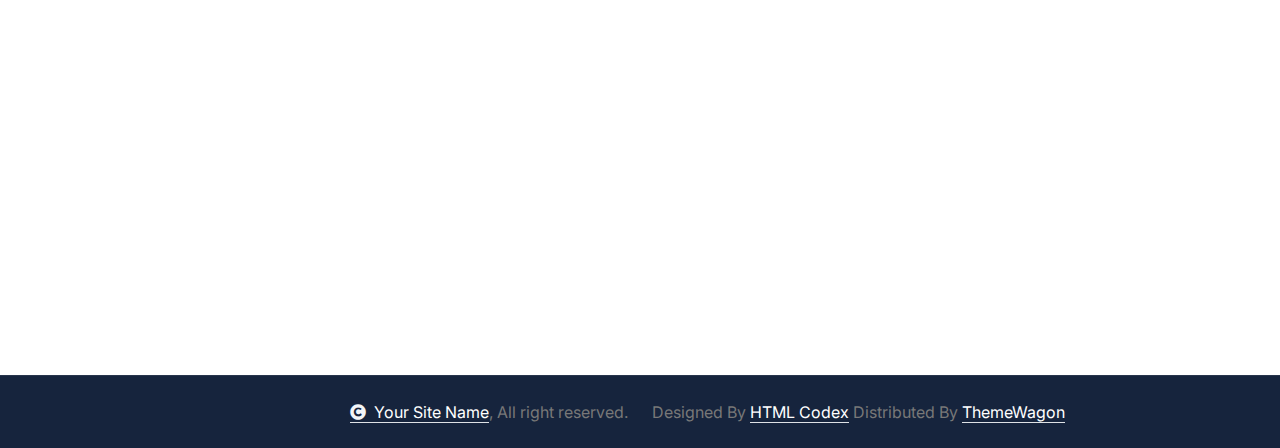
<file: team.html>
<!DOCTYPE html>
<html lang="en">

    <head>
        <meta charset="utf-8">
        <title>LifeSure - Life Insurance Website Template</title>
        <meta content="width=device-width, initial-scale=1.0" name="viewport">
        <meta content="" name="keywords">
        <meta content="" name="description">

        <!-- Google Web Fonts -->
        <link rel="preconnect" href="https://fonts.googleapis.com">
        <link rel="preconnect" href="https://fonts.gstatic.com" crossorigin>
        <link href="https://fonts.googleapis.com/css2?family=DM+Sans:ital,opsz,wght@0,9..40,100..1000;1,9..40,100..1000&family=Inter:slnt,wght@-10..0,100..900&display=swap" rel="stylesheet">

        <!-- Icon Font Stylesheet -->
        <link rel="stylesheet" href="https://use.fontawesome.com/releases/v5.15.4/css/all.css"/>
        <link href="https://cdn.jsdelivr.net/npm/bootstrap-icons@1.4.1/font/bootstrap-icons.css" rel="stylesheet">

        <!-- Libraries Stylesheet -->
        <link rel="stylesheet" href="lib/animate/animate.min.css"/>
        <link href="lib/lightbox/css/lightbox.min.css" rel="stylesheet">
        <link href="lib/owlcarousel/assets/owl.carousel.min.css" rel="stylesheet">


        <!-- Customized Bootstrap Stylesheet -->
        <link href="css/bootstrap.min.css" rel="stylesheet">

        <!-- Template Stylesheet -->
        <link href="css/style.css" rel="stylesheet">
    </head>

    <body>

        <!-- Spinner Start -->
        <div id="spinner" class="show bg-white position-fixed translate-middle w-100 vh-100 top-50 start-50 d-flex align-items-center justify-content-center">
            <div class="spinner-border text-primary" style="width: 3rem; height: 3rem;" role="status">
                <span class="sr-only">Loading...</span>
            </div>
        </div>
        <!-- Spinner End -->

        <!-- Topbar Start -->
        <div class="container-fluid topbar px-0 px-lg-4 bg-light py-2 d-none d-lg-block">
            <div class="container">
                <div class="row gx-0 align-items-center">
                    <div class="col-lg-8 text-center text-lg-start mb-lg-0">
                        <div class="d-flex flex-wrap">
                            <div class="border-end border-primary pe-3">
                                <a href="#" class="text-muted small"><i class="fas fa-map-marker-alt text-primary me-2"></i>Find A Location</a>
                            </div>
                            <div class="ps-3">
                                <a href="mailto:example@gmail.com" class="text-muted small"><i class="fas fa-envelope text-primary me-2"></i>example@gmail.com</a>
                            </div>
                        </div>
                    </div>
                    <div class="col-lg-4 text-center text-lg-end">
                        <div class="d-flex justify-content-end">
                            <div class="d-flex border-end border-primary pe-3">
                                <a class="btn p-0 text-primary me-3" href="#"><i class="fab fa-facebook-f"></i></a>
                                <a class="btn p-0 text-primary me-3" href="#"><i class="fab fa-twitter"></i></a>
                                <a class="btn p-0 text-primary me-3" href="#"><i class="fab fa-instagram"></i></a>
                                <a class="btn p-0 text-primary me-0" href="#"><i class="fab fa-linkedin-in"></i></a>
                            </div>
                            <div class="dropdown ms-3">
                                <a href="#" class="dropdown-toggle text-dark" data-bs-toggle="dropdown"><small><i class="fas fa-globe-europe text-primary me-2"></i> English</small></a>
                                <div class="dropdown-menu rounded">
                                    <a href="#" class="dropdown-item">English</a>
                                    <a href="#" class="dropdown-item">Bangla</a>
                                    <a href="#" class="dropdown-item">French</a>
                                    <a href="#" class="dropdown-item">Spanish</a>
                                    <a href="#" class="dropdown-item">Arabic</a>
                                </div>
                            </div>
                        </div>
                    </div>
                </div>
            </div>
        </div>
        <!-- Topbar End -->

        <!-- Navbar & Hero Start -->
        <div class="container-fluid nav-bar px-0 px-lg-4 py-lg-0">
            <div class="container">
                <nav class="navbar navbar-expand-lg navbar-light"> 
                    <a href="#" class="navbar-brand p-0">
                        <h1 class="text-primary mb-0"><i class="fab fa-slack me-2"></i> LifeSure</h1>
                        <!-- <img src="img/logo.png" alt="Logo"> -->
                    </a>
                    <button class="navbar-toggler" type="button" data-bs-toggle="collapse" data-bs-target="#navbarCollapse">
                        <span class="fa fa-bars"></span>
                    </button>
                    <div class="collapse navbar-collapse" id="navbarCollapse">
                        <div class="navbar-nav mx-0 mx-lg-auto">
                            <a href="index.html" class="nav-item nav-link">Home</a>
                            <a href="about.html" class="nav-item nav-link">About</a>
                            <a href="service.html" class="nav-item nav-link">Services</a>
                            <a href="blog.html" class="nav-item nav-link">Blog</a>
                            <div class="nav-item dropdown active">
                                <a href="#" class="nav-link" data-bs-toggle="dropdown">
                                    <span class="dropdown-toggle">Pages</span>
                                </a>
                                <div class="dropdown-menu">
                                    <a href="feature.html" class="dropdown-item">Our Features</a>
                                    <a href="team.html" class="dropdown-item active">Our team</a>
                                    <a href="testimonial.html" class="dropdown-item">Testimonial</a>
                                    <a href="FAQ.html" class="dropdown-item">FAQs</a>
                                    <a href="404.html" class="dropdown-item">404 Page</a>
                                </div>
                            </div>
                            <a href="contact.html" class="nav-item nav-link">Contact</a>
                            <div class="nav-btn px-3">
                                <button class="btn-search btn btn-primary btn-md-square rounded-circle flex-shrink-0" data-bs-toggle="modal" data-bs-target="#searchModal"><i class="fas fa-search"></i></button>
                                <a href="#" class="btn btn-primary rounded-pill py-2 px-4 ms-3 flex-shrink-0"> Get a Quote</a>
                            </div>
                        </div>
                    </div>
                    <div class="d-none d-xl-flex flex-shrink-0 ps-4">
                        <a href="#" class="btn btn-light btn-lg-square rounded-circle position-relative wow tada" data-wow-delay=".9s">
                            <i class="fa fa-phone-alt fa-2x"></i>
                            <div class="position-absolute" style="top: 7px; right: 12px;">
                                <span><i class="fa fa-comment-dots text-secondary"></i></span>
                            </div>
                        </a>
                        <div class="d-flex flex-column ms-3">
                            <span>Call to Our Experts</span>
                            <a href="tel:+ 0123 456 7890"><span class="text-dark">Free: + 0123 456 7890</span></a>
                        </div>
                    </div>
                </nav>
            </div>
        </div>
        <!-- Navbar & Hero End -->

        <!-- Modal Search Start -->
        <div class="modal fade" id="searchModal" tabindex="-1" aria-labelledby="exampleModalLabel" aria-hidden="true">
            <div class="modal-dialog modal-fullscreen">
                <div class="modal-content rounded-0">
                    <div class="modal-header">
                        <h5 class="modal-title" id="exampleModalLabel">Search by keyword</h5>
                        <button type="button" class="btn-close" data-bs-dismiss="modal" aria-label="Close"></button>
                    </div>
                    <div class="modal-body d-flex align-items-center bg-primary">
                        <div class="input-group w-75 mx-auto d-flex">
                            <input type="search" class="form-control p-3" placeholder="keywords" aria-describedby="search-icon-1">
                            <span id="search-icon-1" class="btn bg-light border nput-group-text p-3"><i class="fa fa-search"></i></span>
                        </div>
                    </div>
                </div>
            </div>
        </div>
        <!-- Modal Search End -->


        <!-- Header Start -->
        <div class="container-fluid bg-breadcrumb">
            <div class="container text-center py-5" style="max-width: 900px;">
                <h4 class="text-white display-4 mb-4 wow fadeInDown" data-wow-delay="0.1s">Our Team</h4>
                <ol class="breadcrumb d-flex justify-content-center mb-0 wow fadeInDown" data-wow-delay="0.3s">
                    <li class="breadcrumb-item"><a href="index.html">Home</a></li>
                    <li class="breadcrumb-item"><a href="#">Pages</a></li>
                    <li class="breadcrumb-item active text-primary">Team</li>
                </ol>    
            </div>
        </div>
        <!-- Header End -->


        <!-- Team Start -->
        <div class="container-fluid team py-5">
            <div class="container py-5">
                <div class="text-center mx-auto pb-5 wow fadeInUp" data-wow-delay="0.2s" style="max-width: 800px;">
                    <h4 class="text-primary">Our Team</h4>
                    <h1 class="display-4 mb-4">Meet Our Expert Team Members</h1>
                    <p class="mb-0">Lorem ipsum dolor, sit amet consectetur adipisicing elit. Tenetur adipisci facilis cupiditate recusandae aperiam temporibus corporis itaque quis facere, numquam, ad culpa deserunt sint dolorem autem obcaecati, ipsam mollitia hic.
                    </p>
                </div>
                <div class="row g-4">
                    <div class="col-md-6 col-lg-6 col-xl-3 wow fadeInUp" data-wow-delay="0.2s">
                        <div class="team-item">
                            <div class="team-img">
                                <img src="img/team-1.jpg" class="img-fluid rounded-top w-100" alt="">
                                <div class="team-icon">
                                    <a class="btn btn-primary btn-sm-square rounded-pill mb-2" href=""><i class="fab fa-facebook-f"></i></a>
                                    <a class="btn btn-primary btn-sm-square rounded-pill mb-2" href=""><i class="fab fa-twitter"></i></a>
                                    <a class="btn btn-primary btn-sm-square rounded-pill mb-2" href=""><i class="fab fa-linkedin-in"></i></a>
                                    <a class="btn btn-primary btn-sm-square rounded-pill mb-0" href=""><i class="fab fa-instagram"></i></a>
                                </div>
                            </div>
                            <div class="team-title p-4">
                                <h4 class="mb-0">David James</h4>
                                <p class="mb-0">Profession</p>
                            </div>
                        </div>
                    </div>
                    <div class="col-md-6 col-lg-6 col-xl-3 wow fadeInUp" data-wow-delay="0.4s">
                        <div class="team-item">
                            <div class="team-img">
                                <img src="img/team-2.jpg" class="img-fluid rounded-top w-100" alt="">
                                <div class="team-icon">
                                    <a class="btn btn-primary btn-sm-square rounded-pill mb-2" href=""><i class="fab fa-facebook-f"></i></a>
                                    <a class="btn btn-primary btn-sm-square rounded-pill mb-2" href=""><i class="fab fa-twitter"></i></a>
                                    <a class="btn btn-primary btn-sm-square rounded-pill mb-2" href=""><i class="fab fa-linkedin-in"></i></a>
                                    <a class="btn btn-primary btn-sm-square rounded-pill mb-0" href=""><i class="fab fa-instagram"></i></a>
                                </div>
                            </div>
                            <div class="team-title p-4">
                                <h4 class="mb-0">David James</h4>
                                <p class="mb-0">Profession</p>
                            </div>
                        </div>
                    </div>
                    <div class="col-md-6 col-lg-6 col-xl-3 wow fadeInUp" data-wow-delay="0.6s">
                        <div class="team-item">
                            <div class="team-img">
                                <img src="img/team-3.jpg" class="img-fluid rounded-top w-100" alt="">
                                <div class="team-icon">
                                    <a class="btn btn-primary btn-sm-square rounded-pill mb-2" href=""><i class="fab fa-facebook-f"></i></a>
                                    <a class="btn btn-primary btn-sm-square rounded-pill mb-2" href=""><i class="fab fa-twitter"></i></a>
                                    <a class="btn btn-primary btn-sm-square rounded-pill mb-2" href=""><i class="fab fa-linkedin-in"></i></a>
                                    <a class="btn btn-primary btn-sm-square rounded-pill mb-0" href=""><i class="fab fa-instagram"></i></a>
                                </div>
                            </div>
                            <div class="team-title p-4">
                                <h4 class="mb-0">David James</h4>
                                <p class="mb-0">Profession</p>
                            </div>
                        </div>
                    </div>
                    <div class="col-md-6 col-lg-6 col-xl-3 wow fadeInUp" data-wow-delay="0.8s">
                        <div class="team-item">
                            <div class="team-img">
                                <img src="img/team-4.jpg" class="img-fluid rounded-top w-100" alt="">
                                <div class="team-icon">
                                    <a class="btn btn-primary btn-sm-square rounded-pill mb-2" href=""><i class="fab fa-facebook-f"></i></a>
                                    <a class="btn btn-primary btn-sm-square rounded-pill mb-2" href=""><i class="fab fa-twitter"></i></a>
                                    <a class="btn btn-primary btn-sm-square rounded-pill mb-2" href=""><i class="fab fa-linkedin-in"></i></a>
                                    <a class="btn btn-primary btn-sm-square rounded-pill mb-0" href=""><i class="fab fa-instagram"></i></a>
                                </div>
                            </div>
                            <div class="team-title p-4">
                                <h4 class="mb-0">David James</h4>
                                <p class="mb-0">Profession</p>
                            </div>
                        </div>
                    </div>
                </div>
            </div>
        </div>
        <!-- Team End -->


        <!-- Footer Start -->
        <div class="container-fluid footer py-5 wow fadeIn" data-wow-delay="0.2s">
            <div class="container py-5">
                <div class="row g-5">
                    <div class="col-xl-9">
                        <div class="mb-5">
                            <div class="row g-4">
                                <div class="col-md-6 col-lg-6 col-xl-5">
                                    <div class="footer-item">
                                        <a href="index.html" class="p-0">
                                            <h3 class="text-white"><i class="fab fa-slack me-3"></i> LifeSure</h3>
                                            <!-- <img src="img/logo.png" alt="Logo"> -->
                                        </a>
                                        <p class="text-white mb-4">Dolor amet sit justo amet elitr clita ipsum elitr est.Lorem ipsum dolor sit amet, consectetur adipiscing...</p>
                                        <div class="footer-btn d-flex">
                                            <a class="btn btn-md-square rounded-circle me-3" href="#"><i class="fab fa-facebook-f"></i></a>
                                            <a class="btn btn-md-square rounded-circle me-3" href="#"><i class="fab fa-twitter"></i></a>
                                            <a class="btn btn-md-square rounded-circle me-3" href="#"><i class="fab fa-instagram"></i></a>
                                            <a class="btn btn-md-square rounded-circle me-0" href="#"><i class="fab fa-linkedin-in"></i></a>
                                        </div>
                                    </div>
                                </div>
                                <div class="col-md-6 col-lg-6 col-xl-3">
                                    <div class="footer-item">
                                        <h4 class="text-white mb-4">Useful Links</h4>
                                        <a href="#"><i class="fas fa-angle-right me-2"></i> About Us</a>
                                        <a href="#"><i class="fas fa-angle-right me-2"></i> Features</a>
                                        <a href="#"><i class="fas fa-angle-right me-2"></i> Services</a>
                                        <a href="#"><i class="fas fa-angle-right me-2"></i> FAQ's</a>
                                        <a href="#"><i class="fas fa-angle-right me-2"></i> Blogs</a>
                                        <a href="#"><i class="fas fa-angle-right me-2"></i> Contact</a>
                                    </div>
                                </div>
                                <div class="col-md-6 col-lg-6 col-xl-4">
                                    <div class="footer-item">
                                        <h4 class="mb-4 text-white">Instagram</h4>
                                        <div class="row g-3">
                                            <div class="col-4">
                                                <div class="footer-instagram rounded">
                                                    <img src="img/instagram-footer-1.jpg" class="img-fluid w-100" alt="">
                                                    <div class="footer-search-icon">
                                                        <a href="img/instagram-footer-1.jpg" data-lightbox="footerInstagram-1" class="my-auto"><i class="fas fa-link text-white"></i></a>
                                                    </div>
                                                </div>
                                           </div>
                                           <div class="col-4">
                                                <div class="footer-instagram rounded">
                                                    <img src="img/instagram-footer-2.jpg" class="img-fluid w-100" alt="">
                                                    <div class="footer-search-icon">
                                                        <a href="img/instagram-footer-2.jpg" data-lightbox="footerInstagram-2" class="my-auto"><i class="fas fa-link text-white"></i></a>
                                                    </div>
                                                </div>
                                           </div>
                                            <div class="col-4">
                                                <div class="footer-instagram rounded">
                                                    <img src="img/instagram-footer-3.jpg" class="img-fluid w-100" alt="">
                                                    <div class="footer-search-icon">
                                                        <a href="img/instagram-footer-3.jpg" data-lightbox="footerInstagram-3" class="my-auto"><i class="fas fa-link text-white"></i></a>
                                                    </div>
                                                </div>
                                           </div>
                                            <div class="col-4">
                                                <div class="footer-instagram rounded">
                                                    <img src="img/instagram-footer-4.jpg" class="img-fluid w-100" alt="">
                                                    <div class="footer-search-icon">
                                                        <a href="img/instagram-footer-4.jpg" data-lightbox="footerInstagram-4" class="my-auto"><i class="fas fa-link text-white"></i></a>
                                                    </div>
                                                </div>
                                           </div>
                                            <div class="col-4">
                                                <div class="footer-instagram rounded">
                                                    <img src="img/instagram-footer-5.jpg" class="img-fluid w-100" alt="">
                                                    <div class="footer-search-icon">
                                                        <a href="img/instagram-footer-5.jpg" data-lightbox="footerInstagram-5" class="my-auto"><i class="fas fa-link text-white"></i></a>
                                                    </div>
                                                </div>
                                           </div>
                                           <div class="col-4">
                                                <div class="footer-instagram rounded">
                                                    <img src="img/instagram-footer-6.jpg" class="img-fluid w-100" alt="">
                                                    <div class="footer-search-icon">
                                                        <a href="img/instagram-footer-6.jpg" data-lightbox="footerInstagram-6" class="my-auto"><i class="fas fa-link text-white"></i></a>
                                                    </div>
                                                </div>
                                            </div>
                                        </div>
                                    </div>
                                </div>
                            </div>
                        </div>
                        <div class="pt-5" style="border-top: 1px solid rgba(255, 255, 255, 0.08);">
                            <div class="row g-0">
                                <div class="col-12">
                                    <div class="row g-4">
                                        <div class="col-lg-6 col-xl-4">
                                            <div class="d-flex">
                                                <div class="btn-xl-square bg-primary text-white rounded p-4 me-4">
                                                    <i class="fas fa-map-marker-alt fa-2x"></i>
                                                </div>
                                                <div>
                                                    <h4 class="text-white">Address</h4>
                                                    <p class="mb-0">123 Street New York.USA</p>
                                                </div>
                                            </div>
                                        </div>
                                        <div class="col-lg-6 col-xl-4">
                                            <div class="d-flex">
                                                <div class="btn-xl-square bg-primary text-white rounded p-4 me-4">
                                                    <i class="fas fa-envelope fa-2x"></i>
                                                </div>
                                                <div>
                                                    <h4 class="text-white">Mail Us</h4>
                                                    <p class="mb-0">info@example.com</p>
                                                </div>
                                            </div>
                                        </div>
                                        <div class="col-lg-6 col-xl-4">
                                            <div class="d-flex">
                                                <div class="btn-xl-square bg-primary text-white rounded p-4 me-4">
                                                    <i class="fa fa-phone-alt fa-2x"></i>
                                                </div>
                                                <div>
                                                    <h4 class="text-white">Telephone</h4>
                                                    <p class="mb-0">(+012) 3456 7890</p>
                                                </div>
                                            </div>
                                        </div>
                                    </div>
                                </div>
                            </div>
                        </div>
                    </div>
                    
                    <div class="col-xl-3">
                        <div class="footer-item">
                            <h4 class="text-white mb-4">Newsletter</h4>
                            <p class="text-white mb-3">Dolor amet sit justo amet elitr clita ipsum elitr est.Lorem ipsum dolor sit amet, consectetur adipiscing elit.</p>
                            <div class="position-relative rounded-pill mb-4">
                                <input class="form-control rounded-pill w-100 py-3 ps-4 pe-5" type="text" placeholder="Enter your email">
                                <button type="button" class="btn btn-primary rounded-pill position-absolute top-0 end-0 py-2 mt-2 me-2">SignUp</button>
                            </div>
                            <div class="d-flex flex-shrink-0">
                                <div class="footer-btn">
                                    <a href="#" class="btn btn-lg-square rounded-circle position-relative wow tada" data-wow-delay=".9s">
                                        <i class="fa fa-phone-alt fa-2x"></i>
                                        <div class="position-absolute" style="top: 2px; right: 12px;">
                                            <span><i class="fa fa-comment-dots text-secondary"></i></span>
                                        </div>
                                    </a>
                                </div>
                                <div class="d-flex flex-column ms-3 flex-shrink-0">
                                    <span>Call to Our Experts</span>
                                    <a href="tel:+ 0123 456 7890"><span class="text-white">Free: + 0123 456 7890</span></a>
                                </div>
                            </div>
                        </div>
                    </div>
                </div>
            </div>
        </div>
        <!-- Footer End -->
        
        <!-- Copyright Start -->
        <div class="container-fluid copyright py-4">
            <div class="container">
                <div class="row g-4 align-items-center">
                    <div class="col-md-6 text-center text-md-end mb-md-0">
                        <span class="text-body"><a href="#" class="border-bottom text-white"><i class="fas fa-copyright text-light me-2"></i>Your Site Name</a>, All right reserved.</span>
                    </div>
                    <div class="col-md-6 text-center text-md-start text-body">
                        <!--/*** This template is free as long as you keep the below author’s credit link/attribution link/backlink. ***/-->
                        <!--/*** If you'd like to use the template without the below author’s credit link/attribution link/backlink, ***/-->
                        <!--/*** you can purchase the Credit Removal License from "https://htmlcodex.com/credit-removal". ***/-->
                        Designed By <a class="border-bottom text-white" href="https://htmlcodex.com">HTML Codex</a> Distributed By <a class="border-bottom text-white" href="https://themewagon.com">ThemeWagon</a>
                    </div>
                </div>
            </div>
        </div>
        <!-- Copyright End -->


        <!-- Back to Top -->
        <a href="#" class="btn btn-primary btn-lg-square rounded-circle back-to-top"><i class="fa fa-arrow-up"></i></a>   

        
        <!-- JavaScript Libraries -->
        <script src="https://ajax.googleapis.com/ajax/libs/jquery/3.6.4/jquery.min.js"></script>
        <script src="https://cdn.jsdelivr.net/npm/bootstrap@5.0.0/dist/js/bootstrap.bundle.min.js"></script>
        <script src="lib/wow/wow.min.js"></script>
        <script src="lib/easing/easing.min.js"></script>
        <script src="lib/waypoints/waypoints.min.js"></script>
        <script src="lib/counterup/counterup.min.js"></script>
        <script src="lib/lightbox/js/lightbox.min.js"></script>
        <script src="lib/owlcarousel/owl.carousel.min.js"></script>
        

        <!-- Template Javascript -->
        <script src="js/main.js"></script>
    </body>

</html>
</file>
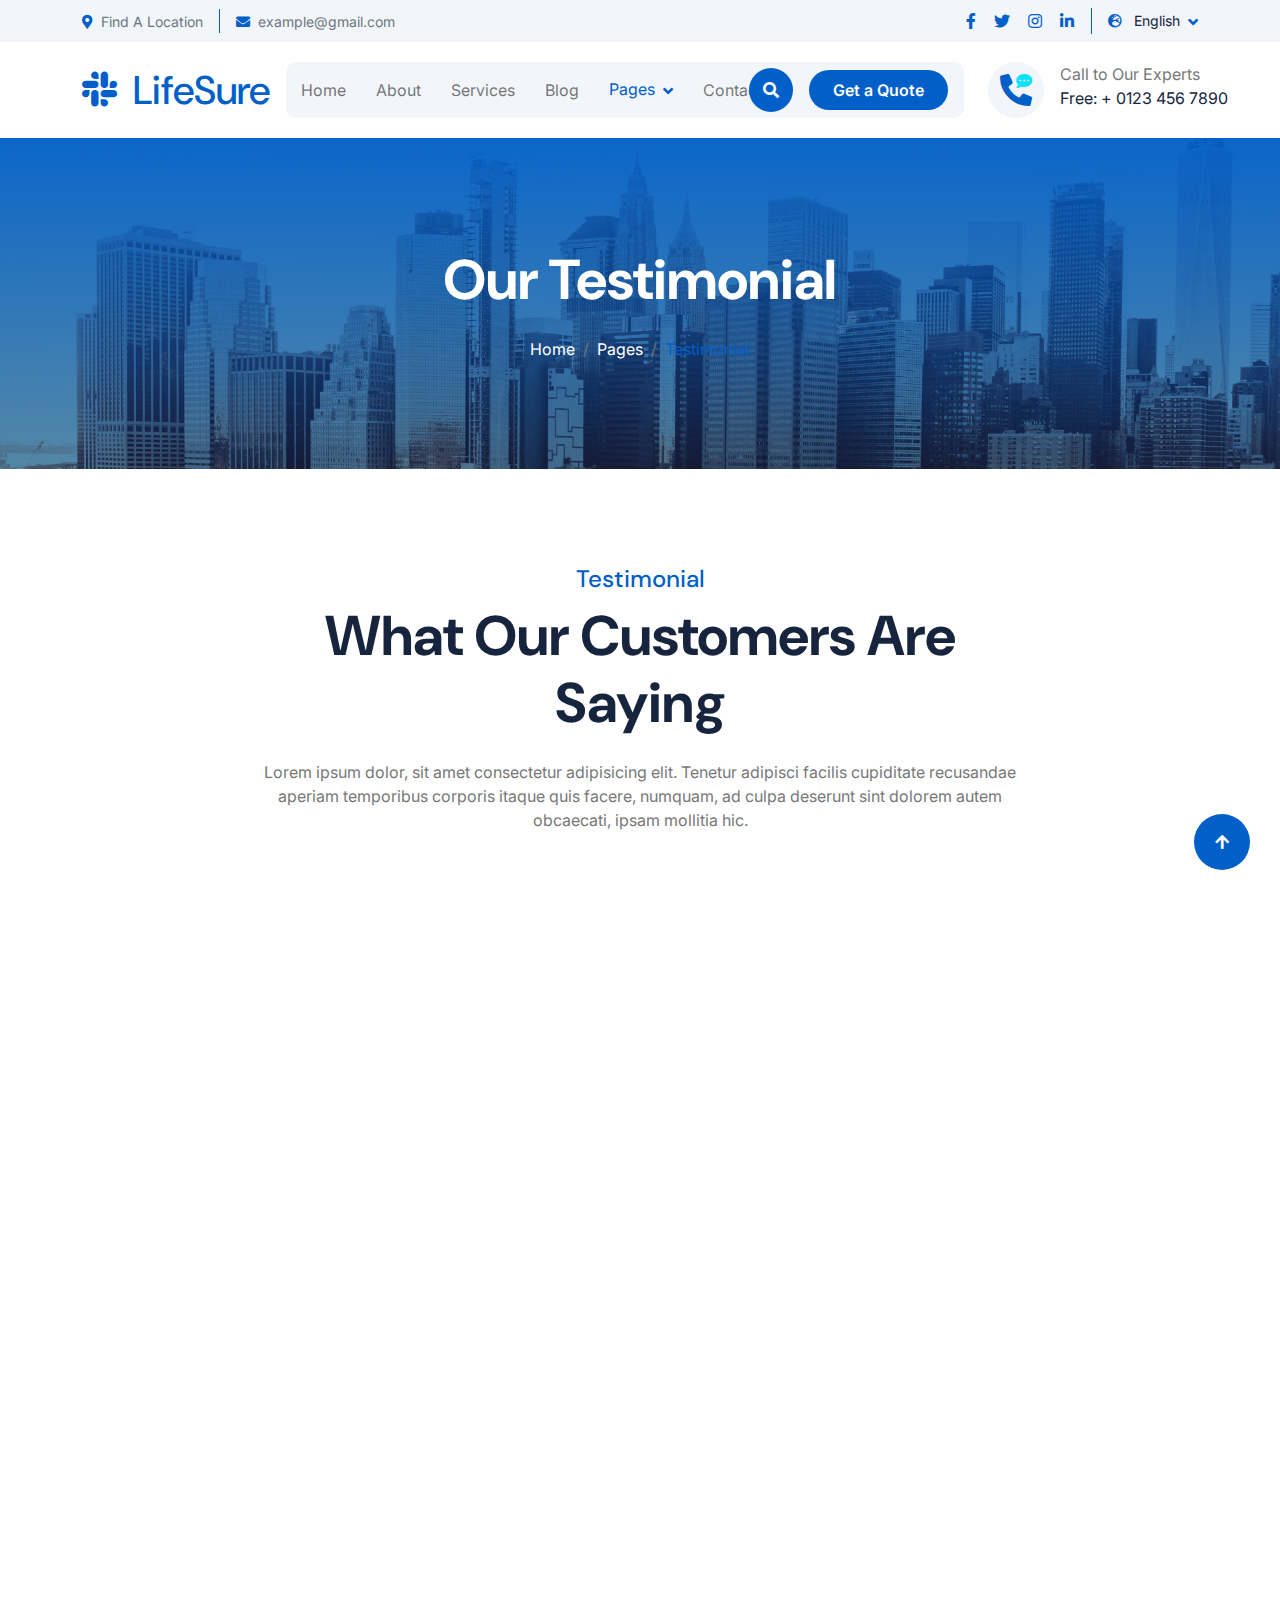
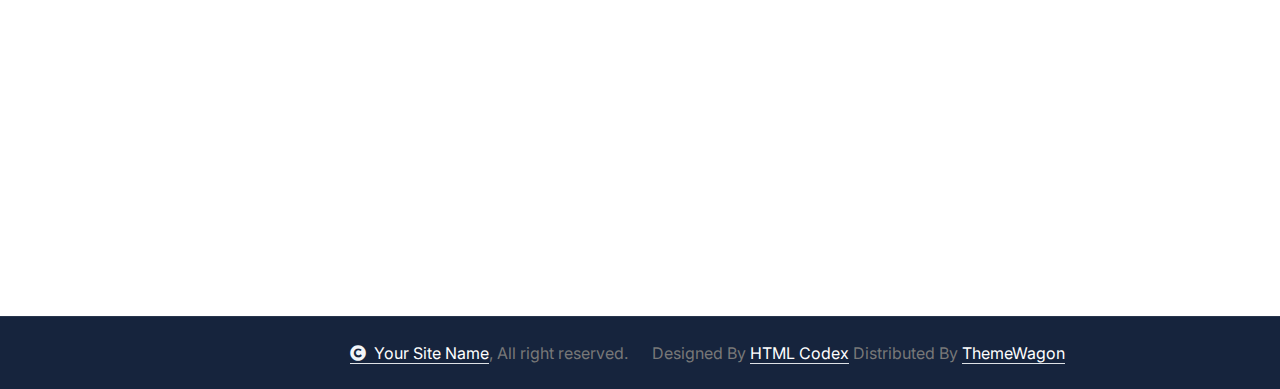
<file: testimonial.html>
<!DOCTYPE html>
<html lang="en">

    <head>
        <meta charset="utf-8">
        <title>LifeSure - Life Insurance Website Template</title>
        <meta content="width=device-width, initial-scale=1.0" name="viewport">
        <meta content="" name="keywords">
        <meta content="" name="description">

        <!-- Google Web Fonts -->
        <link rel="preconnect" href="https://fonts.googleapis.com">
        <link rel="preconnect" href="https://fonts.gstatic.com" crossorigin>
        <link href="https://fonts.googleapis.com/css2?family=DM+Sans:ital,opsz,wght@0,9..40,100..1000;1,9..40,100..1000&family=Inter:slnt,wght@-10..0,100..900&display=swap" rel="stylesheet">

        <!-- Icon Font Stylesheet -->
        <link rel="stylesheet" href="https://use.fontawesome.com/releases/v5.15.4/css/all.css"/>
        <link href="https://cdn.jsdelivr.net/npm/bootstrap-icons@1.4.1/font/bootstrap-icons.css" rel="stylesheet">

        <!-- Libraries Stylesheet -->
        <link rel="stylesheet" href="lib/animate/animate.min.css"/>
        <link href="lib/lightbox/css/lightbox.min.css" rel="stylesheet">
        <link href="lib/owlcarousel/assets/owl.carousel.min.css" rel="stylesheet">


        <!-- Customized Bootstrap Stylesheet -->
        <link href="css/bootstrap.min.css" rel="stylesheet">

        <!-- Template Stylesheet -->
        <link href="css/style.css" rel="stylesheet">
    </head>

    <body>

        <!-- Spinner Start -->
        <div id="spinner" class="show bg-white position-fixed translate-middle w-100 vh-100 top-50 start-50 d-flex align-items-center justify-content-center">
            <div class="spinner-border text-primary" style="width: 3rem; height: 3rem;" role="status">
                <span class="sr-only">Loading...</span>
            </div>
        </div>
        <!-- Spinner End -->

        <!-- Topbar Start -->
        <div class="container-fluid topbar px-0 px-lg-4 bg-light py-2 d-none d-lg-block">
            <div class="container">
                <div class="row gx-0 align-items-center">
                    <div class="col-lg-8 text-center text-lg-start mb-lg-0">
                        <div class="d-flex flex-wrap">
                            <div class="border-end border-primary pe-3">
                                <a href="#" class="text-muted small"><i class="fas fa-map-marker-alt text-primary me-2"></i>Find A Location</a>
                            </div>
                            <div class="ps-3">
                                <a href="mailto:example@gmail.com" class="text-muted small"><i class="fas fa-envelope text-primary me-2"></i>example@gmail.com</a>
                            </div>
                        </div>
                    </div>
                    <div class="col-lg-4 text-center text-lg-end">
                        <div class="d-flex justify-content-end">
                            <div class="d-flex border-end border-primary pe-3">
                                <a class="btn p-0 text-primary me-3" href="#"><i class="fab fa-facebook-f"></i></a>
                                <a class="btn p-0 text-primary me-3" href="#"><i class="fab fa-twitter"></i></a>
                                <a class="btn p-0 text-primary me-3" href="#"><i class="fab fa-instagram"></i></a>
                                <a class="btn p-0 text-primary me-0" href="#"><i class="fab fa-linkedin-in"></i></a>
                            </div>
                            <div class="dropdown ms-3">
                                <a href="#" class="dropdown-toggle text-dark" data-bs-toggle="dropdown"><small><i class="fas fa-globe-europe text-primary me-2"></i> English</small></a>
                                <div class="dropdown-menu rounded">
                                    <a href="#" class="dropdown-item">English</a>
                                    <a href="#" class="dropdown-item">Bangla</a>
                                    <a href="#" class="dropdown-item">French</a>
                                    <a href="#" class="dropdown-item">Spanish</a>
                                    <a href="#" class="dropdown-item">Arabic</a>
                                </div>
                            </div>
                        </div>
                    </div>
                </div>
            </div>
        </div>
        <!-- Topbar End -->

        <!-- Navbar & Hero Start -->
        <div class="container-fluid nav-bar px-0 px-lg-4 py-lg-0">
            <div class="container">
                <nav class="navbar navbar-expand-lg navbar-light"> 
                    <a href="#" class="navbar-brand p-0">
                        <h1 class="text-primary mb-0"><i class="fab fa-slack me-2"></i> LifeSure</h1>
                        <!-- <img src="img/logo.png" alt="Logo"> -->
                    </a>
                    <button class="navbar-toggler" type="button" data-bs-toggle="collapse" data-bs-target="#navbarCollapse">
                        <span class="fa fa-bars"></span>
                    </button>
                    <div class="collapse navbar-collapse" id="navbarCollapse">
                        <div class="navbar-nav mx-0 mx-lg-auto">
                            <a href="index.html" class="nav-item nav-link">Home</a>
                            <a href="about.html" class="nav-item nav-link">About</a>
                            <a href="service.html" class="nav-item nav-link">Services</a>
                            <a href="blog.html" class="nav-item nav-link">Blog</a>
                            <div class="nav-item dropdown active">
                                <a href="#" class="nav-link" data-bs-toggle="dropdown">
                                    <span class="dropdown-toggle">Pages</span>
                                </a>
                                <div class="dropdown-menu">
                                    <a href="feature.html" class="dropdown-item">Our Features</a>
                                    <a href="team.html" class="dropdown-item">Our team</a>
                                    <a href="testimonial.html" class="dropdown-item active">Testimonial</a>
                                    <a href="FAQ.html" class="dropdown-item">FAQs</a>
                                    <a href="404.html" class="dropdown-item">404 Page</a>
                                </div>
                            </div>
                            <a href="contact.html" class="nav-item nav-link">Contact</a>
                            <div class="nav-btn px-3">
                                <button class="btn-search btn btn-primary btn-md-square rounded-circle flex-shrink-0" data-bs-toggle="modal" data-bs-target="#searchModal"><i class="fas fa-search"></i></button>
                                <a href="#" class="btn btn-primary rounded-pill py-2 px-4 ms-3 flex-shrink-0"> Get a Quote</a>
                            </div>
                        </div>
                    </div>
                    <div class="d-none d-xl-flex flex-shrink-0 ps-4">
                        <a href="#" class="btn btn-light btn-lg-square rounded-circle position-relative wow tada" data-wow-delay=".9s">
                            <i class="fa fa-phone-alt fa-2x"></i>
                            <div class="position-absolute" style="top: 7px; right: 12px;">
                                <span><i class="fa fa-comment-dots text-secondary"></i></span>
                            </div>
                        </a>
                        <div class="d-flex flex-column ms-3">
                            <span>Call to Our Experts</span>
                            <a href="tel:+ 0123 456 7890"><span class="text-dark">Free: + 0123 456 7890</span></a>
                        </div>
                    </div>
                </nav>
            </div>
        </div>
        <!-- Navbar & Hero End -->

        <!-- Modal Search Start -->
        <div class="modal fade" id="searchModal" tabindex="-1" aria-labelledby="exampleModalLabel" aria-hidden="true">
            <div class="modal-dialog modal-fullscreen">
                <div class="modal-content rounded-0">
                    <div class="modal-header">
                        <h5 class="modal-title" id="exampleModalLabel">Search by keyword</h5>
                        <button type="button" class="btn-close" data-bs-dismiss="modal" aria-label="Close"></button>
                    </div>
                    <div class="modal-body d-flex align-items-center bg-primary">
                        <div class="input-group w-75 mx-auto d-flex">
                            <input type="search" class="form-control p-3" placeholder="keywords" aria-describedby="search-icon-1">
                            <span id="search-icon-1" class="btn bg-light border nput-group-text p-3"><i class="fa fa-search"></i></span>
                        </div>
                    </div>
                </div>
            </div>
        </div>
        <!-- Modal Search End -->


        <!-- Header Start -->
        <div class="container-fluid bg-breadcrumb">
            <div class="container text-center py-5" style="max-width: 900px;">
                <h4 class="text-white display-4 mb-4 wow fadeInDown" data-wow-delay="0.1s">Our Testimonial</h4>
                <ol class="breadcrumb d-flex justify-content-center mb-0 wow fadeInDown" data-wow-delay="0.3s">
                    <li class="breadcrumb-item"><a href="index.html">Home</a></li>
                    <li class="breadcrumb-item"><a href="#">Pages</a></li>
                    <li class="breadcrumb-item active text-primary">Testimonial</li>
                </ol>    
            </div>
        </div>
        <!-- Header End -->


        <!-- Testimonial Start -->
        <div class="container-fluid testimonial py-5">
            <div class="container py-5">
                <div class="text-center mx-auto pb-5 wow fadeInUp" data-wow-delay="0.2s" style="max-width: 800px;">
                    <h4 class="text-primary">Testimonial</h4>
                    <h1 class="display-4 mb-4">What Our Customers Are Saying</h1>
                    <p class="mb-0">Lorem ipsum dolor, sit amet consectetur adipisicing elit. Tenetur adipisci facilis cupiditate recusandae aperiam temporibus corporis itaque quis facere, numquam, ad culpa deserunt sint dolorem autem obcaecati, ipsam mollitia hic.
                    </p>
                </div>
                <div class="owl-carousel testimonial-carousel wow fadeInUp" data-wow-delay="0.2s">
                    <div class="testimonial-item bg-light rounded">
                        <div class="row g-0">
                            <div class="col-4  col-lg-4 col-xl-3">
                                <div class="h-100">
                                    <img src="img/testimonial-1.jpg" class="img-fluid h-100 rounded" style="object-fit: cover;" alt="">
                                </div>
                            </div>
                            <div class="col-8 col-lg-8 col-xl-9">
                                <div class="d-flex flex-column my-auto text-start p-4">
                                    <h4 class="text-dark mb-0">Client Name</h4>
                                    <p class="mb-3">Profession</p>
                                    <div class="d-flex text-primary mb-3">
                                        <i class="fas fa-star"></i>
                                        <i class="fas fa-star"></i>
                                        <i class="fas fa-star"></i>
                                        <i class="fas fa-star"></i>
                                        <i class="fas fa-star"></i>
                                    </div>
                                    <p class="mb-0">Lorem, ipsum dolor sit amet consectetur adipisicing elit. Enim error molestiae aut modi corrupti fugit eaque rem nulla incidunt temporibus quisquam,
                                    </p>
                                </div>
                            </div>
                        </div>
                    </div>
                    <div class="testimonial-item bg-light rounded">
                        <div class="row g-0">
                            <div class="col-4  col-lg-4 col-xl-3">
                                <div class="h-100">
                                    <img src="img/testimonial-2.jpg" class="img-fluid h-100 rounded" style="object-fit: cover;" alt="">
                                </div>
                            </div>
                            <div class="col-8 col-lg-8 col-xl-9">
                                <div class="d-flex flex-column my-auto text-start p-4">
                                    <h4 class="text-dark mb-0">Client Name</h4>
                                    <p class="mb-3">Profession</p>
                                    <div class="d-flex text-primary mb-3">
                                        <i class="fas fa-star"></i>
                                        <i class="fas fa-star"></i>
                                        <i class="fas fa-star"></i>
                                        <i class="fas fa-star"></i>
                                        <i class="fas fa-star text-body"></i>
                                    </div>
                                    <p class="mb-0">Lorem, ipsum dolor sit amet consectetur adipisicing elit. Enim error molestiae aut modi corrupti fugit eaque rem nulla incidunt temporibus quisquam,
                                    </p>
                                </div>
                            </div>
                        </div>
                    </div>
                    <div class="testimonial-item bg-light rounded">
                        <div class="row g-0">
                            <div class="col-4  col-lg-4 col-xl-3">
                                <div class="h-100">
                                    <img src="img/testimonial-3.jpg" class="img-fluid h-100 rounded" style="object-fit: cover;" alt="">
                                </div>
                            </div>
                            <div class="col-8 col-lg-8 col-xl-9">
                                <div class="d-flex flex-column my-auto text-start p-4">
                                    <h4 class="text-dark mb-0">Client Name</h4>
                                    <p class="mb-3">Profession</p>
                                    <div class="d-flex text-primary mb-3">
                                        <i class="fas fa-star"></i>
                                        <i class="fas fa-star"></i>
                                        <i class="fas fa-star"></i>
                                        <i class="fas fa-star text-body"></i>
                                        <i class="fas fa-star text-body"></i>
                                    </div>
                                    <p class="mb-0">Lorem, ipsum dolor sit amet consectetur adipisicing elit. Enim error molestiae aut modi corrupti fugit eaque rem nulla incidunt temporibus quisquam,
                                    </p>
                                </div>
                            </div>
                        </div>
                    </div>
                </div>
            </div>
        </div>
        <!-- Testimonial End -->


        <!-- Footer Start -->
        <div class="container-fluid footer py-5 wow fadeIn" data-wow-delay="0.2s">
            <div class="container py-5">
                <div class="row g-5">
                    <div class="col-xl-9">
                        <div class="mb-5">
                            <div class="row g-4">
                                <div class="col-md-6 col-lg-6 col-xl-5">
                                    <div class="footer-item">
                                        <a href="index.html" class="p-0">
                                            <h3 class="text-white"><i class="fab fa-slack me-3"></i> LifeSure</h3>
                                            <!-- <img src="img/logo.png" alt="Logo"> -->
                                        </a>
                                        <p class="text-white mb-4">Dolor amet sit justo amet elitr clita ipsum elitr est.Lorem ipsum dolor sit amet, consectetur adipiscing...</p>
                                        <div class="footer-btn d-flex">
                                            <a class="btn btn-md-square rounded-circle me-3" href="#"><i class="fab fa-facebook-f"></i></a>
                                            <a class="btn btn-md-square rounded-circle me-3" href="#"><i class="fab fa-twitter"></i></a>
                                            <a class="btn btn-md-square rounded-circle me-3" href="#"><i class="fab fa-instagram"></i></a>
                                            <a class="btn btn-md-square rounded-circle me-0" href="#"><i class="fab fa-linkedin-in"></i></a>
                                        </div>
                                    </div>
                                </div>
                                <div class="col-md-6 col-lg-6 col-xl-3">
                                    <div class="footer-item">
                                        <h4 class="text-white mb-4">Useful Links</h4>
                                        <a href="#"><i class="fas fa-angle-right me-2"></i> About Us</a>
                                        <a href="#"><i class="fas fa-angle-right me-2"></i> Features</a>
                                        <a href="#"><i class="fas fa-angle-right me-2"></i> Services</a>
                                        <a href="#"><i class="fas fa-angle-right me-2"></i> FAQ's</a>
                                        <a href="#"><i class="fas fa-angle-right me-2"></i> Blogs</a>
                                        <a href="#"><i class="fas fa-angle-right me-2"></i> Contact</a>
                                    </div>
                                </div>
                                <div class="col-md-6 col-lg-6 col-xl-4">
                                    <div class="footer-item">
                                        <h4 class="mb-4 text-white">Instagram</h4>
                                        <div class="row g-3">
                                            <div class="col-4">
                                                <div class="footer-instagram rounded">
                                                    <img src="img/instagram-footer-1.jpg" class="img-fluid w-100" alt="">
                                                    <div class="footer-search-icon">
                                                        <a href="img/instagram-footer-1.jpg" data-lightbox="footerInstagram-1" class="my-auto"><i class="fas fa-link text-white"></i></a>
                                                    </div>
                                                </div>
                                           </div>
                                           <div class="col-4">
                                                <div class="footer-instagram rounded">
                                                    <img src="img/instagram-footer-2.jpg" class="img-fluid w-100" alt="">
                                                    <div class="footer-search-icon">
                                                        <a href="img/instagram-footer-2.jpg" data-lightbox="footerInstagram-2" class="my-auto"><i class="fas fa-link text-white"></i></a>
                                                    </div>
                                                </div>
                                           </div>
                                            <div class="col-4">
                                                <div class="footer-instagram rounded">
                                                    <img src="img/instagram-footer-3.jpg" class="img-fluid w-100" alt="">
                                                    <div class="footer-search-icon">
                                                        <a href="img/instagram-footer-3.jpg" data-lightbox="footerInstagram-3" class="my-auto"><i class="fas fa-link text-white"></i></a>
                                                    </div>
                                                </div>
                                           </div>
                                            <div class="col-4">
                                                <div class="footer-instagram rounded">
                                                    <img src="img/instagram-footer-4.jpg" class="img-fluid w-100" alt="">
                                                    <div class="footer-search-icon">
                                                        <a href="img/instagram-footer-4.jpg" data-lightbox="footerInstagram-4" class="my-auto"><i class="fas fa-link text-white"></i></a>
                                                    </div>
                                                </div>
                                           </div>
                                            <div class="col-4">
                                                <div class="footer-instagram rounded">
                                                    <img src="img/instagram-footer-5.jpg" class="img-fluid w-100" alt="">
                                                    <div class="footer-search-icon">
                                                        <a href="img/instagram-footer-5.jpg" data-lightbox="footerInstagram-5" class="my-auto"><i class="fas fa-link text-white"></i></a>
                                                    </div>
                                                </div>
                                           </div>
                                           <div class="col-4">
                                                <div class="footer-instagram rounded">
                                                    <img src="img/instagram-footer-6.jpg" class="img-fluid w-100" alt="">
                                                    <div class="footer-search-icon">
                                                        <a href="img/instagram-footer-6.jpg" data-lightbox="footerInstagram-6" class="my-auto"><i class="fas fa-link text-white"></i></a>
                                                    </div>
                                                </div>
                                            </div>
                                        </div>
                                    </div>
                                </div>
                            </div>
                        </div>
                        <div class="pt-5" style="border-top: 1px solid rgba(255, 255, 255, 0.08);">
                            <div class="row g-0">
                                <div class="col-12">
                                    <div class="row g-4">
                                        <div class="col-lg-6 col-xl-4">
                                            <div class="d-flex">
                                                <div class="btn-xl-square bg-primary text-white rounded p-4 me-4">
                                                    <i class="fas fa-map-marker-alt fa-2x"></i>
                                                </div>
                                                <div>
                                                    <h4 class="text-white">Address</h4>
                                                    <p class="mb-0">123 Street New York.USA</p>
                                                </div>
                                            </div>
                                        </div>
                                        <div class="col-lg-6 col-xl-4">
                                            <div class="d-flex">
                                                <div class="btn-xl-square bg-primary text-white rounded p-4 me-4">
                                                    <i class="fas fa-envelope fa-2x"></i>
                                                </div>
                                                <div>
                                                    <h4 class="text-white">Mail Us</h4>
                                                    <p class="mb-0">info@example.com</p>
                                                </div>
                                            </div>
                                        </div>
                                        <div class="col-lg-6 col-xl-4">
                                            <div class="d-flex">
                                                <div class="btn-xl-square bg-primary text-white rounded p-4 me-4">
                                                    <i class="fa fa-phone-alt fa-2x"></i>
                                                </div>
                                                <div>
                                                    <h4 class="text-white">Telephone</h4>
                                                    <p class="mb-0">(+012) 3456 7890</p>
                                                </div>
                                            </div>
                                        </div>
                                    </div>
                                </div>
                            </div>
                        </div>
                    </div>
                    
                    <div class="col-xl-3">
                        <div class="footer-item">
                            <h4 class="text-white mb-4">Newsletter</h4>
                            <p class="text-white mb-3">Dolor amet sit justo amet elitr clita ipsum elitr est.Lorem ipsum dolor sit amet, consectetur adipiscing elit.</p>
                            <div class="position-relative rounded-pill mb-4">
                                <input class="form-control rounded-pill w-100 py-3 ps-4 pe-5" type="text" placeholder="Enter your email">
                                <button type="button" class="btn btn-primary rounded-pill position-absolute top-0 end-0 py-2 mt-2 me-2">SignUp</button>
                            </div>
                            <div class="d-flex flex-shrink-0">
                                <div class="footer-btn">
                                    <a href="#" class="btn btn-lg-square rounded-circle position-relative wow tada" data-wow-delay=".9s">
                                        <i class="fa fa-phone-alt fa-2x"></i>
                                        <div class="position-absolute" style="top: 2px; right: 12px;">
                                            <span><i class="fa fa-comment-dots text-secondary"></i></span>
                                        </div>
                                    </a>
                                </div>
                                <div class="d-flex flex-column ms-3 flex-shrink-0">
                                    <span>Call to Our Experts</span>
                                    <a href="tel:+ 0123 456 7890"><span class="text-white">Free: + 0123 456 7890</span></a>
                                </div>
                            </div>
                        </div>
                    </div>
                </div>
            </div>
        </div>
        <!-- Footer End -->
        
        <!-- Copyright Start -->
        <div class="container-fluid copyright py-4">
            <div class="container">
                <div class="row g-4 align-items-center">
                    <div class="col-md-6 text-center text-md-end mb-md-0">
                        <span class="text-body"><a href="#" class="border-bottom text-white"><i class="fas fa-copyright text-light me-2"></i>Your Site Name</a>, All right reserved.</span>
                    </div>
                    <div class="col-md-6 text-center text-md-start text-body">
                        <!--/*** This template is free as long as you keep the below author’s credit link/attribution link/backlink. ***/-->
                        <!--/*** If you'd like to use the template without the below author’s credit link/attribution link/backlink, ***/-->
                        <!--/*** you can purchase the Credit Removal License from "https://htmlcodex.com/credit-removal". ***/-->
                        Designed By <a class="border-bottom text-white" href="https://htmlcodex.com">HTML Codex</a> Distributed By <a class="border-bottom text-white" href="https://themewagon.com">ThemeWagon</a>
                    </div>
                </div>
            </div>
        </div>
        <!-- Copyright End -->


        <!-- Back to Top -->
        <a href="#" class="btn btn-primary btn-lg-square rounded-circle back-to-top"><i class="fa fa-arrow-up"></i></a>   

        
        <!-- JavaScript Libraries -->
        <script src="https://ajax.googleapis.com/ajax/libs/jquery/3.6.4/jquery.min.js"></script>
        <script src="https://cdn.jsdelivr.net/npm/bootstrap@5.0.0/dist/js/bootstrap.bundle.min.js"></script>
        <script src="lib/wow/wow.min.js"></script>
        <script src="lib/easing/easing.min.js"></script>
        <script src="lib/waypoints/waypoints.min.js"></script>
        <script src="lib/counterup/counterup.min.js"></script>
        <script src="lib/lightbox/js/lightbox.min.js"></script>
        <script src="lib/owlcarousel/owl.carousel.min.js"></script>
        

        <!-- Template Javascript -->
        <script src="js/main.js"></script>
    </body>

</html>
</file>
<file: css/style.css>
/*** Spinner Start ***/
#spinner {
    opacity: 0;
    visibility: hidden;
    transition: opacity .5s ease-out, visibility 0s linear .5s;
    z-index: 99999;
}

#spinner.show {
    transition: opacity .5s ease-out, visibility 0s linear 0s;
    visibility: visible;
    opacity: 1;
}
/*** Spinner End ***/

.back-to-top {
    position: fixed;
    right: 30px;
    bottom: 30px;
    transition: 0.5s;
    z-index: 99;
}


/*** Button Start ***/
.btn {
    font-weight: 600;
    transition: .5s;
}

.btn-square {
    width: 32px;
    height: 32px;
}

.btn-sm-square {
    width: 34px;
    height: 34px;
}

.btn-md-square {
    width: 44px;
    height: 44px;
}

.btn-lg-square {
    width: 56px;
    height: 56px;
}

.btn-xl-square {
    width: 66px;
    height: 66px;
}

.btn-square,
.btn-sm-square,
.btn-md-square,
.btn-lg-square,
.btn-xl-square {
    padding: 0;
    display: flex;
    align-items: center;
    justify-content: center;
    font-weight: normal;
}

.btn.btn-primary {
    color: var(--bs-white);
    border: none;
}

.btn.btn-primary:hover {
    background: var(--bs-dark);
    color: var(--bs-white);
}

.btn.btn-light {
    color: var(--bs-primary);
    border: none;
}

.btn.btn-light:hover {
    color: var(--bs-white);
    background: var(--bs-dark);
}

.btn.btn-dark {
    color: var(--bs-white);
    border: none;
}

.btn.btn-dark:hover {
    color: var(--bs-primary);
    background: var(--bs-light);
}


/*** Topbar Start ***/ 
.topbar .dropdown-toggle::after {
    border: none;
    content: "\f107";
    font-family: "Font Awesome 5 Free";
    font-weight: 600;
    vertical-align: middle;
    margin-left: 8px;
    color: var(--bs-primary);
}

.topbar .dropdown .dropdown-menu a:hover {
    background: var(--bs-primary);
    color: var(--bs-white);
}

.topbar .dropdown .dropdown-menu {
    transform: rotateX(0deg);
    visibility: visible;
    background: var(--bs-light);
    padding-top: 10px;
    border: 0;
    transition: .5s;
    opacity: 1;
}
/*** Topbar End ***/


/*** Navbar Start ***/
.nav-bar {
    background: var(--bs-white);
    transition: 1s;
}

.navbar-light .navbar-brand img {
    max-height: 60px;
    transition: .5s;
}

.nav-bar .navbar-light .navbar-brand img {
    max-height: 50px;
}

.navbar .navbar-nav .nav-item .nav-link {
    padding: 0;
}

.navbar .navbar-nav .nav-item {
    display: flex;
    align-items: center;
    padding: 15px;
}

.navbar-light .navbar-nav .nav-item:hover,
.navbar-light .navbar-nav .nav-item.active,
.navbar-light .navbar-nav .nav-item:hover .nav-link,
.navbar-light .navbar-nav .nav-item.active .nav-link {
    color: var(--bs-primary);
}

@media (max-width: 991px) {
    .navbar {
        padding: 20px 0;
    }

    .navbar .navbar-nav .nav-link {
        padding: 0;
    }

    .navbar .navbar-nav .nav-item {
        display: flex;
        padding: 20px;
        flex-direction: column;
        justify-content: start;
        align-items: start;
    }

    .navbar .navbar-nav .nav-btn {
        display: flex;
        justify-content: start;
    }

    .navbar .navbar-nav {
        width: 100%;
        display: flex;
        margin-top: 20px;
        padding-bottom: 20px;
        background: var(--bs-light);
        border-radius: 10px;
    }

    .navbar.navbar-expand-lg .navbar-toggler {
        padding: 8px 15px;
        border: 1px solid var(--bs-primary);
        color: var(--bs-primary);
    }
}

.navbar .dropdown-toggle::after {
    border: none;
    content: "\f107";
    font-family: "Font Awesome 5 Free";
    font-weight: 600;
    vertical-align: middle;
    margin-left: 8px;
}

.dropdown .dropdown-menu .dropdown-item:hover {
    background: var(--bs-primary);
    color: var(--bs-white);
}

@media (min-width: 992px) {
    .navbar {
        padding: 20px 0;
    }

    .navbar .nav-btn {
        display: flex;
        align-items: center;
        justify-content: end;
    }

    .navbar .navbar-nav {
        width: 100%;
        display: flex;
        justify-content: center;
        align-items: center;
        background: var(--bs-light);
        border-radius: 10px;
    }

    .navbar .navbar-nav .nav-btn {
        width: 100%;
        display: flex;
        margin-left: auto;
    }

    .navbar .nav-item .dropdown-menu {
        display: block;
        visibility: hidden;
        top: 100%;
        transform: rotateX(-75deg);
        transform-origin: 0% 0%;
        border: 0;
        border-radius: 10px;
        transition: .5s;
        opacity: 0;
    }

    .navbar .nav-item:hover .dropdown-menu {
        transform: rotateX(0deg);
        visibility: visible;
        margin-top: 20px;
        background: var(--bs-light);
        transition: .5s;
        opacity: 1;
    }
}
/*** Navbar End ***/


/*** Carousel Hero Header Start ***/
.header-carousel .header-carousel-item {
    height: 700px;
}

.header-carousel .owl-nav .owl-prev,
.header-carousel .owl-nav .owl-next {
    position: absolute;
    width: 60px;
    height: 60px;
    border-radius: 60px;
    background: var(--bs-light);
    color: var(--bs-primary);
    font-size: 26px;
    display: flex;
    align-items: center;
    justify-content: center;
    transition: 0.5s;
}

.header-carousel .owl-nav .owl-prev {
    bottom: 30px;
    left: 50%;
    transform: translateX(-50%);
    margin-left: 30px;
}
.header-carousel .owl-nav .owl-next {
    bottom: 30px;
    right: 50%;
    transform: translateX(-50%);
    margin-right: 30px;
}

.header-carousel .owl-nav .owl-prev:hover,
.header-carousel .owl-nav .owl-next:hover {
    box-shadow: inset 0 0 100px 0 var(--bs-secondary);
    color: var(--bs-white);
}

.header-carousel .header-carousel-item .carousel-caption {
    position: absolute;
    width: 100%;
    height: 100%;
    left: 0;
    bottom: 0;
    background: rgba(0, 0, 0, .2);
    display: flex;
    align-items: center;
}

@media (max-width: 991px) {
    .header-carousel .header-carousel-item .carousel-caption {
        padding-top: 45px;
    }

    .header-carousel .header-carousel-item {
        height: 1300px;
    }
}

@media (max-width: 767px) {
    .header-carousel .header-carousel-item {
        height: 950px;
    }

    .header-carousel .owl-nav .owl-prev {
        bottom: -30px;
        left: 50%;
        transform: translateX(-50%);
        margin-left: -45px;
    }

    .header-carousel .owl-nav .owl-next {
        bottom: -30px;
        left: 50%;
        transform: translateX(-50%);
        margin-left: 45px;
    }
}
/*** Carousel Hero Header End ***/


/*** Single Page Hero Header Start ***/
.bg-breadcrumb {
    position: relative;
    overflow: hidden;
    background: linear-gradient(rgba(1, 95, 201, 0.9), rgba(0, 0, 0, 0.2)), url(../img/bg-breadcrumb.png);
    background-position: center center;
    background-repeat: no-repeat;
    background-size: cover;
    padding: 60px 0 60px 0;
    transition: 0.5s;
}

.bg-breadcrumb .breadcrumb {
    position: relative;
}

.bg-breadcrumb .breadcrumb .breadcrumb-item a {
    color: var(--bs-white);
}
/*** Single Page Hero Header End ***/


/*** Feature Start ***/
.feature .feature-item {
    border-radius: 10px;
    background: var(--bs-white);
    transition: 0.5s;
}

.feature .feature-item:hover {
    background: var(--bs-primary);
}

.feature .feature-item .feature-icon {
    position: relative;
    width: 100px;
    display: inline-flex;
    align-items: center;
    justify-content: center;
    border-bottom-left-radius: 10px;
    border-bottom-right-radius: 10px;
    background: var(--bs-light);
}

.feature .feature-item:hover .feature-icon i {
    z-index: 9;
}

.feature .feature-item .feature-icon::after {
    content: "";
    position: absolute;
    width: 100%;
    height: 0;
    top: 0;
    left: 0;
    border-bottom-left-radius: 10px;
    border-bottom-right-radius: 10px;
    background: var(--bs-dark);
    transition: 0.5s;
    z-index: 1;
}

.feature .feature-item:hover .feature-icon::after {
    height: 100%;
}

.feature .feature-item .feature-icon {
    color: var(--bs-primary);
}

.feature .feature-item .feature-icon,
.feature .feature-item h4,
.feature .feature-item p {
    transition: 0.5s;
}

.feature .feature-item:hover .feature-icon {
    color: var(--bs-white);
}
.feature .feature-item:hover h4,
.feature .feature-item:hover p {
    color: var(--bs-white);
}

.feature .feature-item:hover a.btn {
    background: var(--bs-white);
    color: var(--bs-primary);
}

.feature .feature-item:hover a.btn:hover {
    background: var(--bs-dark);
    color: var(--bs-white);
}
/*** Feature End ***/


/*** Service Start ***/
.service .service-item {
    border-radius: 10px;
}
.service .service-item .service-img {
    position: relative;
    overflow: hidden;
    border-top-left-radius: 10px;
    border-top-right-radius: 10px;
}

.service .service-item .service-img img {
    transition: 0.5s;
}

.service .service-item:hover .service-img img {
    transform: scale(1.1);
}

.service .service-item .service-img::after {
    content: "";
    position: absolute;
    width: 100%;
    height: 0;
    top: 0;
    left: 0;
    border-top-left-radius: 10px;
    border-top-right-radius: 10px;
    background: rgba(1, 95, 201, .2);
    transition: 0.5s;
    z-index: 1;
}

.service .service-item:hover .service-img::after {
    height: 100%;
}

.service .service-item .service-img .service-icon {
    position: absolute;
    width: 70px;
    bottom: 0;
    right: 25px;
    border-top-left-radius: 10px;
    border-top-right-radius: 10px;
    background: var(--bs-light);
    display: flex;
    align-items: center;
    justify-content: center;
    transition: 0.5s;
    z-index: 9;
}

.service .service-item .service-img .service-icon i {
    color: var(--bs-primary);
    transition: 0.5s;
}

.service .service-item:hover .service-img .service-icon i {
    transform: rotateX(360deg);
    color: var(--bs-white);
}

.service .service-item:hover .service-img .service-icon {
    bottom: 0;
    color: var(--bs-white);
    background: var(--bs-primary);
}

.service .service-content {
    position: relative;
    border-bottom-left-radius: 10px;
    border-bottom-right-radius: 10px;
    background: var(--bs-light);
}

.service .service-item .service-content .service-content-inner {
    position: relative;
    z-index: 9;
}

.service .service-item .service-content .service-content-inner .h4,
.service .service-item .service-content .service-content-inner p {
    transition: 0.5s;
}

.service .service-item:hover .service-content .service-content-inner .h4,
.service .service-item:hover .service-content .service-content-inner p {
    color: var(--bs-white);
}

.service .service-item:hover .service-content .service-content-inner .btn.btn-primary {
    color: var(--bs-primary);
    background: var(--bs-white);
}

.service .service-item:hover .service-content .service-content-inner .btn.btn-primary:hover {
    color: var(--bs-white);
    background: var(--bs-dark);
}

.service .service-item:hover .service-content .service-content-inner .h4:hover {
    color: var(--bs-dark);
}

.service .service-item .service-content::after {
    content: "";
    position: absolute;
    width: 100%;
    height: 0;
    bottom: 0;
    left: 0;
    border-bottom-left-radius: 10px;
    border-bottom-right-radius: 10px;
    background: var(--bs-primary);
    transition: 0.5s;
    z-index: 1;
}

.service .service-item:hover .service-content::after {
    height: 100%;
}
/*** Service End ***/


/*** FAQs Start ***/
.faq-section .accordion .accordion-item .accordion-header .accordion-button {
    color: var(--bs-white);
    background: rgba(1, 95, 201, .8);
    font-size: 18px;
}

.faq-section .accordion .accordion-item .accordion-header .accordion-button.collapsed {
    color: var(--bs-primary);
    background: var(--bs-light);
}
/*** FAQs End ***/


/*** Blog Start ***/
.blog .blog-item {
    border-radius: 10px;
    transition: 0.5s;
}

.blog .blog-item:hover {
    box-shadow: 0 0 45px rgba(0, 0, 0, .1);
}

.blog .blog-item:hover .blog-content {
    background: var(--bs-white);
}

.blog .blog-item .blog-img {
    border-top-left-radius: 10px;
    border-top-right-radius: 10px;
    position: relative;
    overflow: hidden;
}

.blog .blog-item .blog-img img {
    transition: 0.5s;
}

.blog .blog-item:hover .blog-img img {
    transform: scale(1.2);
}

.blog .blog-item .blog-img::after {
    content: "";
    position: absolute;
    width: 100%;
    height: 0;
    top: 0;
    left: 0;
    border-top-left-radius: 10px;
    border-top-right-radius: 10px;
    background: rgba(1, 95, 201, .2);
    transition: 0.5s;
    z-index: 1;
}

.blog .blog-item:hover .blog-img::after {
    height: 100%;
}

.blog .blog-item .blog-img .blog-categiry {
    position: absolute;
    bottom: 0;
    right: 0;
    border-top-left-radius: 10px;
    display: inline-flex;
    color: var(--bs-white);
    background: var(--bs-primary);
    z-index: 9;
}

.blog .blog-item .blog-content {
    border-bottom-left-radius: 10px;
    border-bottom-right-radius: 10px;
    background: var(--bs-light);
}

.blog .blog-item .blog-content a.btn {
    color: var(--bs-dark);
}

.blog .blog-item:hover .blog-content a.btn:hover {
    color: var(--bs-primary);
}
/*** Blog End ***/


/*** Team Start ***/
.team .team-item .team-img {
    position: relative;
    overflow: hidden;
    border-top-left-radius: 10px;
    border-top-right-radius: 10px;
} 

.team .team-item .team-img img {
    transition: 0.5s;
}

.team .team-item:hover .team-img img {
    transform: scale(1.1);
}

.team .team-item .team-img::after {
    content: "";
    position: absolute;
    width: 100%;
    height: 0;
    top: 0;
    left: 0;
    border-top-left-radius: 10px;
    border-top-right-radius: 10px;
    transition: 0.5s;
}

.team .team-item:hover .team-img::after {
    height: 100%;
    background: rgba(255, 255, 255, 0.3);
}

.team .team-item .team-img .team-icon {
    position: absolute;
    bottom: 20px;
    right: 20px;
    margin-bottom: -100%;
    transition: 0.5s;
    z-index: 9;
}

.team .team-item:hover .team-img .team-icon {
    margin-bottom: 0;
}

.team .team-item .team-title {
    color: var(--bs-white);
    background: var(--bs-primary);
    border-bottom-left-radius: 10px;
    border-bottom-right-radius: 10px;
    transition: 0.5s;
}

.team .team-item .team-title h4 {
    color: var(--bs-white);
}

.team .team-item:hover .team-title {
    background: var(--bs-dark);
}
/*** Team End ***/


/*** Testimonial Start ***/
.testimonial-carousel .owl-stage-outer {
    margin-top: 58px;
    margin-right: -1px;
}

.testimonial .owl-nav .owl-prev {
    position: absolute;
    top: -58px;
    left: 0;
    background: var(--bs-primary);
    color: var(--bs-white);
    padding: 5px 30px;
    border-radius: 30px;
    transition: 0.5s;
}

.testimonial .owl-nav .owl-prev:hover {
    background: var(--bs-dark);
    color: var(--bs-white);
}

.testimonial .owl-nav .owl-next {
    position: absolute;
    top: -58px;
    right: 0;
    background: var(--bs-primary);
    color: var(--bs-white);
    padding: 5px 30px;
    border-radius: 30px;
    transition: 0.5s;
}

.testimonial .owl-nav .owl-next:hover {
    background: var(--bs-dark);
    color: var(--bs-white);
}
/*** Testimonial End ***/


/*** Contact Start ***/
.contact .contact-img {
    position: relative;
}

.contact .contact-img::after {
    content: "";
    position: absolute;
    width: 100%;
    height: 100%;
    top: 0;
    left: 0;
    border-radius: 30% 70% 70% 30% / 30% 30% 70% 70%;
    background: rgba(255, 255, 255, 0.9);
    z-index: 1;
    animation-name: image-efects;
    animation-duration: 10s;
    animation-delay: 1s;
    animation-iteration-count: infinite;
    animation-direction: alternate;
    transition: 0.5s
}

@keyframes image-efects {
    0%  {border-radius: 30% 70% 70% 30% / 30% 30% 70% 70%;}

    25% {border-radius: 35% 65% 27% 73% / 71% 25% 75% 29%;}

    50% {border-radius: 41% 59% 45% 55% / 32% 21% 79% 68%;}

    75% {border-radius: 69% 31% 39% 61% / 70% 83% 17% 30%;}

    100% {border-radius: 30% 70% 70% 30% / 30% 30% 70% 70%;}
}

.contact .contact-img .contact-img-inner {
    position: relative;
    z-index: 9;
}
/*** Contact End ***/


/*** Footer Start ***/
.footer {
    background: var(--bs-dark);
}

.footer .footer-item {
    display: flex;
    flex-direction: column;
}

.footer .footer-item a {
    line-height: 35px;
    color: var(--bs-body);
    transition: 0.5s;
}

.footer .footer-item p {
    line-height: 35px;
}

.footer .footer-item a:hover {
    color: var(--bs-primary);
}

.footer .footer-item .footer-btn a,
.footer .footer-item .footer-btn a i {
    transition: 0.5s;
}

.footer .footer-item .footer-btn a:hover {
    background: var(--bs-white);
}

.footer .footer-item .footer-btn a:hover i {
    color: var(--bs-primary);
}


.footer .footer-item .footer-instagram {
    position: relative;
    overflow: hidden;
}

.footer .footer-item .footer-instagram img {
    transition: 0.5s;
}

.footer .footer-item .footer-instagram:hover img {
    transform: scale(1.2);
}

.footer .footer-item .footer-instagram .footer-search-icon {
    position: absolute;
    width: 100%;
    height: 100%;
    top: 0;
    left: 0;
    display: flex;
    align-items: center;
    justify-content: center;
    transition: 0.5s;
    opacity: 0;
}

.footer .footer-item .footer-instagram:hover .footer-search-icon {
    opacity: 1;
    background: rgba(0, 0, 0, .6);
}

.footer .footer-item .footer-btn a {
    background: var(--bs-light);
    color: var(--bs-primary);
}

.footer .footer-item .footer-btn a:hover {
    background: var(--bs-primary);
}

.footer .footer-item .footer-btn a:hover i {
    color: var(--bs-white);
}
/*** Footer End ***/


/*** copyright Start ***/
.copyright {
    background: var(--bs-dark);
    border-top: 1px solid rgba(255, 255, 255, .08);
}
/*** copyright end ***/
</file>
